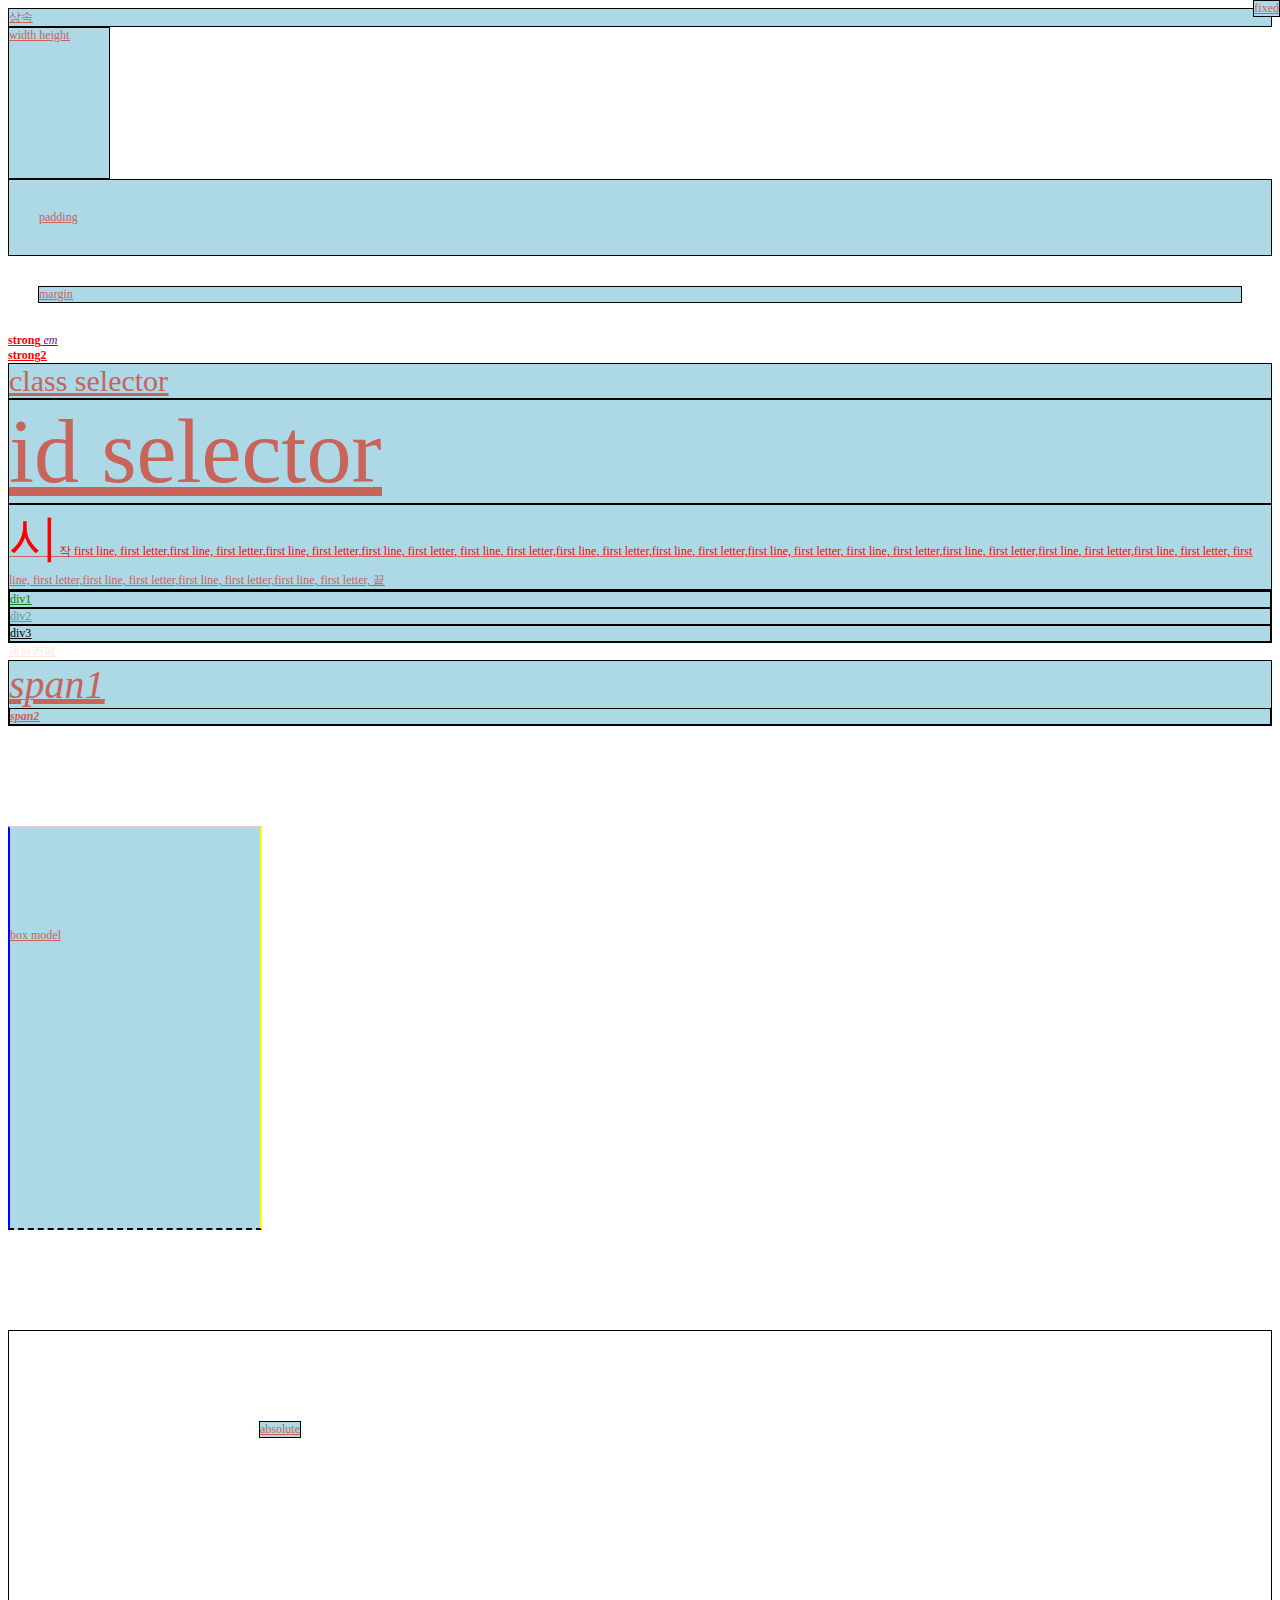
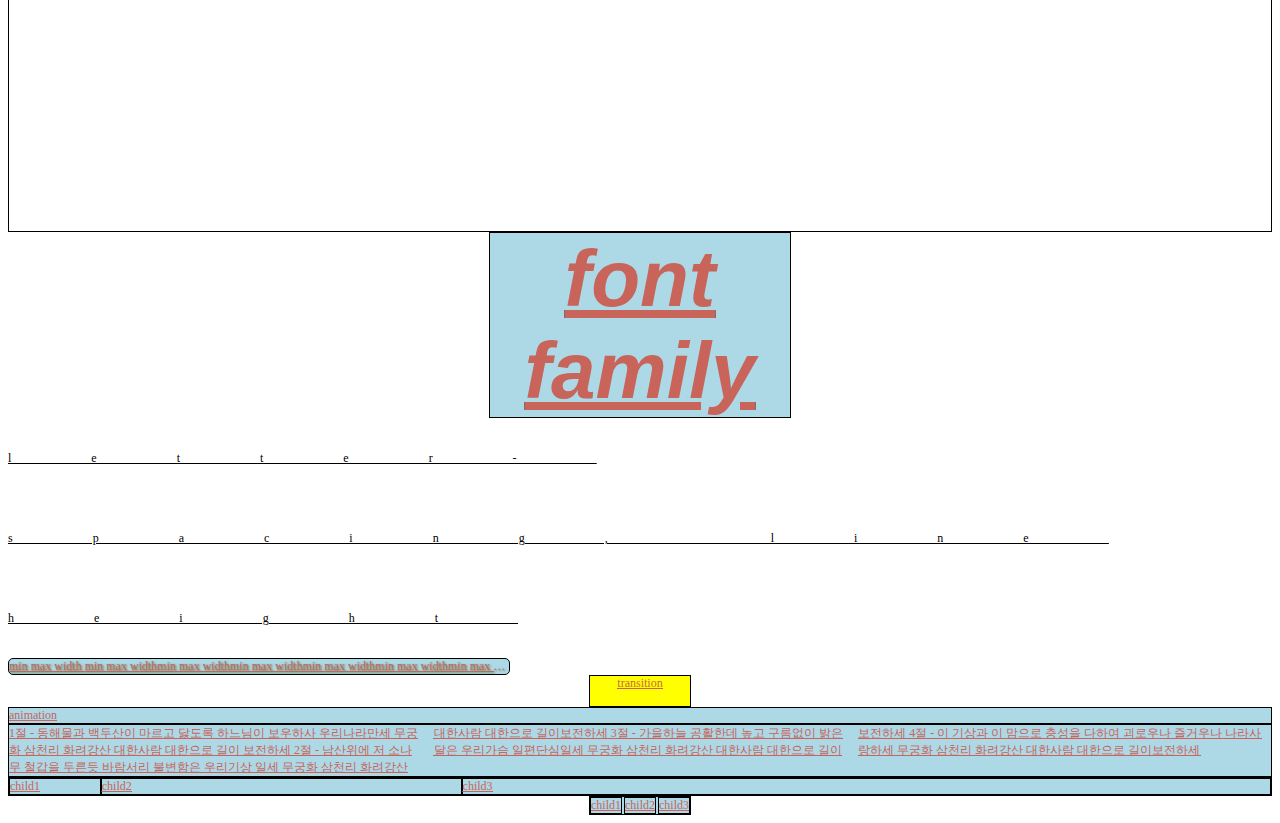
<file: css.html>
<!DOCTYPE html> <!--문서유형-->
<html>
<head>
    <title>css</title>
    <meta charset="utf-8" />
    <style>
        body{ color:darkcyan; }
        div{ color :darkblue;
             color:#d86c32;
             color: rgb(100%,50%,0%);
             color:rgb(200,100,90);
    


        }
        /* css 주석 */
    </style>
    <!--html 주석-->
</head>
<body>
    <div id="d1">상속</div>
    <style>
        div
        {
            background-color:lightblue;
            border: solid 1px black;
        }
        #d2{
            width: 100px;
            height: 150px;
        }
    </style>
    <div id="d2">width height</div>

    <style>
        #d3{
            padding: 30px;
        }
    </style>
    <div id="d3">padding</div>
    <style>
        #d4{
            margin:30px;
        }
    </style>
    <div id="d4">margin </div>
    <style>
        *{
            text-decoration: underline;
        }
        strong{ color: red;}
        em{color: purple;}
    </style>
    <strong>strong</strong>
    <em>em</em>
    <br />
    <strong>strong2</strong>
    <style>
        .c1{font-size: 30px;}
        #i1{font-size: 90px;}
    </style>
    <div class="c1">class selector</div>
    <div id="i1">id selector</div>
    <style>
        #d5::first-line{
            color:red;
        }
        #d5::first-letter{
            font-size: 50px;
        }
        #d5::before{content: "시작";}
        #d5::after{content:"끝";}
   </style>
    <div id="d5">
        first line, first letter,first line, first letter,first line, first letter,first line, first letter,
        first line, first letter,first line, first letter,first line, first letter,first line, first letter,
        first line, first letter,first line, first letter,first line, first letter,first line, first letter,
        first line, first letter,first line, first letter,first line, first letter,first line, first letter,
    </div>
        <style>
        #d6 div:first-child{
            color:green;
        }
        #d6 div:nth-child(2){
            color:cadetblue;
        }
        #d6 div:last-child{
            color:black;
        }
    </style>
    <div id="d6">
            <div>div1</div>
            <div>div2</div>
            <div>div3</div>
    </div>

    <style>
            /* :link :visited :hover :active :focus */
            a:link{ /*링크가있다면*/
            color:antiquewhite;
            }
            a:visited{/*방문한 적이 있다면*/
            color:red;
            }
            a:active{ /*마우스로 누르면*/
            color:yellow;
            }
            a:hover{ /*마우스를 올리면*/
            color:blueviolet;
            font-weight:bold;
            }
            a:focus{ /*포커스 되면*/
            color:pink;
            }
    </style>
    <a href="https://cafe.naver.com/kwdmd">계원카페</a>

    <style>
        #d7>span{ /*자식요소 선택자*/
            font-size:40px
        }
        #d7 span{/*하위요소 선택자*/
            font-style:italic;
        }
        #d7>div>span{
            font-weight:bold;
        }
    </style>
    <div id="d7">
        <span>span1</span>
        <div>
            <span>span2</span>
        </div>
    </div>

    <style>
        body{font-size: 12px;}
        div{ font-size: 12px;}
        span{font-size: 12px;}
        body,div,span{ font-size: 12px;}
    </style>

    <style>
        #d8{
            width:200px;
            height: 200px;
            border: solid 2px red;
            border-left: solid 2px blue;
            border-right: solid 2px yellow;
            border-top: dotted 2px pink;
            border-bottom: dashed 2px black;

            margin: 50px;    
            margin: 50px 100px; /*상하 좌우*/
            margin: 0px 50px 100px 150px; /*상 우 좌 하 위에서부터 시계방향 */ 
            margin-left: 0px;
            margin-top: 100px;

            padding: 50px;    
            padding: 50px 100px; /*상하 좌우*/
            padding: 0px 50px 100px 150px; /*상 우 좌 하 위에서부터 시계방향 */ /*패딩과 마진은 사용법 동일*/ 
            padding-left: 0px;
            padding-top: 100px; 

        }
    </style>
    <div id="d8">box model</div>
    
    <style>
        #d9{
            position: absolute; /*절대적인*/
            left: 250px;
            top: 90px;
        }
        #d10{
            position: relative; /*관계형*/
            /*realtive인 부모는, absolute 자식의 기준이 된다.*/ 
            height: 500px;
            background-color: white;
        }
       
    </style>
    <div id="d10"> 
    <div id="d9">absolute</div>
    </div>

   
    
<style>
    #d11{
        position: fixed; /* 고정된 */
        top:0px;
        right:0px;
    }
</style>
<div id="d11">fixed</div>

<style>
    #d12{
        font-family:Impact, Haettenschweiler, 'Arial Narrow Bold', sans-serif;
        font-size: 80px;
        font-weight: bold;
        font-style: italic;
        text-align: center;
        margin: 0px auto;
        width: 300px;

    }
</style>
<div id="d12">font family</div>

<style>
    #d13{
        letter-spacing: 80px;
        line-height: 80px;
        background-color: white;
        color: black;
        border: white;
    }
</style>
<div id="d13">letter-spacing, line height</div>


<style>
    #d14{
        white-space: pre;
        font-size: 80px;
        text-decoration: none;
    }
</style>



<style>
    #d15{
        min-width: 500px;
        border-radius: 5px;
        text-shadow: 1px 1px 2px darkolivegreen;
        /*가로이동, 세로이동, 번짐, 색상*/
        white-space: nowrap;
        overflow: hidden;
        text-overflow: ellipsis;
        width: 100px;

    }
</style>

<div id="d15">min max width
    min max widthmin max widthmin max widthmin max widthmin max widthmin max widthmin max widthmin max widthmin max width
    min max widthmin max widthminmin max widthmin max widthmin max widthmin max widthmin max widthmin max widthmin max widthmin max width
    min max widthmin max widthmin max widthmin max width max widthmin max widthmin max widthmin max widthmin max widthmin max widthmin max width
</div>

<style>
    #d16{
        background-color:yellow;
        text-align: center;
        height: 30px;
        margin: 0px auto;
        width: 100px;
        transition: background-color 2s,
        height 2s;
        

    }
    #d16:hover{
        background-color: blue;
        height: 60px;
    }
</style>

<div id="d16" >transition</div>

<style>
    @keyframes animation17{
        from{background-color: white;}
        to{background-color: violet;}
    }
    #d17{
        animation-name:animation17;
        animation-duration: 10s;
    }
</style>
<div id="d17">animation</div>

<style>
    .col1{
        columns: 100px 3; /*첫번째 최소값 두번째 최대값*/
    }
</style>
<div class="col1">
    1절 - 동해물과 백두산이 마르고 닳도록
    하느님이 보우하사 우리나라만세
    무궁화 삼천리 화려강산 대한사람 대한으로 길이 보전하세
    
    2절 - 남산위에 저 소나무 철갑을 두른듯
    바람서리 불변함은 우리기상 일세
    무궁화 삼천리 화려강산 대한사람 대한으로 길이보전하세
    
    3절 - 가을하늘 공활한데 높고 구름없이 
    밝은달은 우리가슴 일편단심일세
    무궁화 삼천리 화려강산 대한사람 대한으로 길이보전하세
    
    4절 - 이 기상과 이 맘으로 충성을 다하여
    괴로우나 즐거우나 나라사랑하세
    무궁화 삼천리 화려강산 대한사람 대한으로 길이보전하세
    </div>

    <style>
    #d18{
            display: flex; /*표시방식 유연하게*/    
        }
    #d18 div:nth-child(1){flex:1;}
    #d18 div:nth-child(2){flex:4;}
    #d18 div:nth-child(3){flex:9;}
    </style>

    <div id="d18">
        <div>child1</div>
        <div>child2</div>
        <div>child3</div>
    </div>

    <style>
        #d19{
            display:flex;
            justify-content: space-between;
            margin: 0px auto;
            width: 100px;
        }
    </style>
    <div id="d19">
        <div>child1</div>
        <div>child2</div>
        <div>child3</div>
    </div>
</body>
</html>
</file>
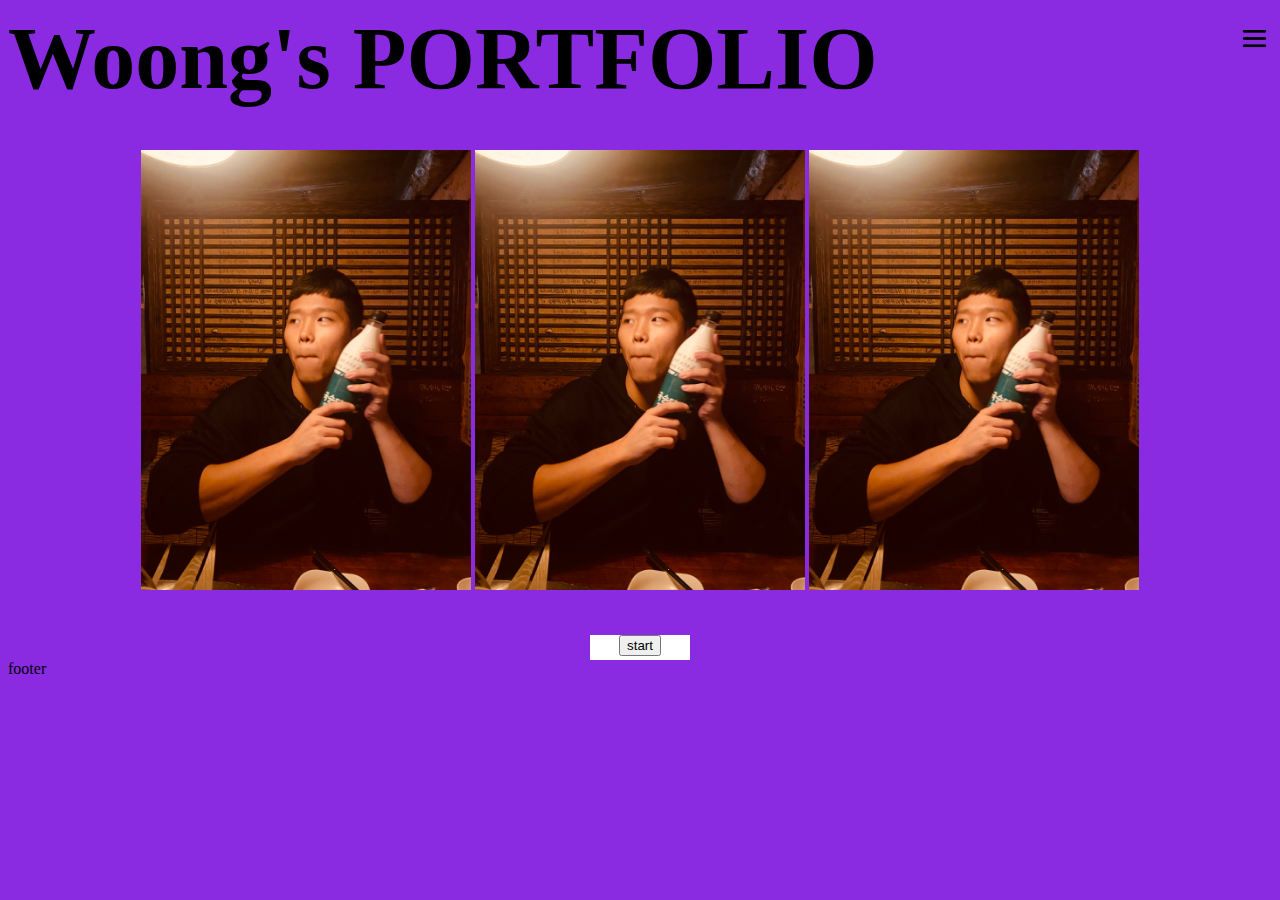
<file: last.html>
<!DOCTYPE html>
<html>
    <head>
        <title>포트폴리오</title>
     
        <meta charset="UTF-8">
       <style>
        header ul{
            list-style: none;
            display: flex;
            margin: 13px ;
           
        }
        header li{
            padding: 0px 10px;
            border-right: solid 1px gray;
            
        }
        header li:last-child{
            border:none;
        }
        header{
            display: flex;
            justify-content:space-between;
        }
        header h1{
            margin: 0px;
        }
        header>div>img{
            margin: 13px 0px;
        }
           h1{
                text-align: center;
                margin-top: 250px;
                margin-bottom: 0px;
                font-size: 88px;
            }
        body {
            background-color: blueviolet; /* 원하는 배경 색상을 여기에 설정합니다 */
            /* 추가적인 스타일을 여기에 추가할 수 있습니다 */
        }
        @keyframes animation17{
        from{background-color: white;}
        to{background-color: blueviolet;}
    }
    body{
        animation-name:animation17;
        animation-duration: 5s;
    }
    </style>
     <meta charset="UTF-8">
     <meta name="viewport" content="width=device-width, initial-scale=1.0">
     <title>이미지 3분할 예제</title>
     <style>
        
        .image-container{
            justify-content: center;
            text-align: center;
        }
        section{margin: 41px;}
        
    </style>
        
    </head>
    <body>
        <header>
            <h1>Woong's PORTFOLIO</h1>
            <ul>
            
            </ul>
            <div><img width="35px" height="auto" src="image/메뉴.png" /></div>
        </header>

        <div id="wrap">
        <div id="content">
        <section>
        <div class="image-container">
            <img width="330px"  src="image/이재웅 배경.jpg" >
            <img width="330px"  src="image/이재웅 배경.jpg" >
            <img width="330px"  src="image/이재웅 배경.jpg" >
        </div>
        </section>

        <style>
            #d1{
                text-align: center;
                margin: 0px auto;
                width: 100px;
                height: 25px;
             background: white;
             transition-timing-function: ease-out;
             -webkit-transition: width 1s; /* For Safari 3.1 to 6.0 */
            transition: width 1s;
            
             }
  
         #d1:hover {
            width: 150px;
             }

        </style>
        <div id="d1">
            <input onclick="alert('next');window.open('file:///C:/Users/user/Desktop/Web2023.gunug_class/Lee99yeah.github.io/sub.html', '_self');" type="button" value="start" />
        </div>
    </div>
    <footer>footer</footer>
        
        
    </body>
</html>
</file>
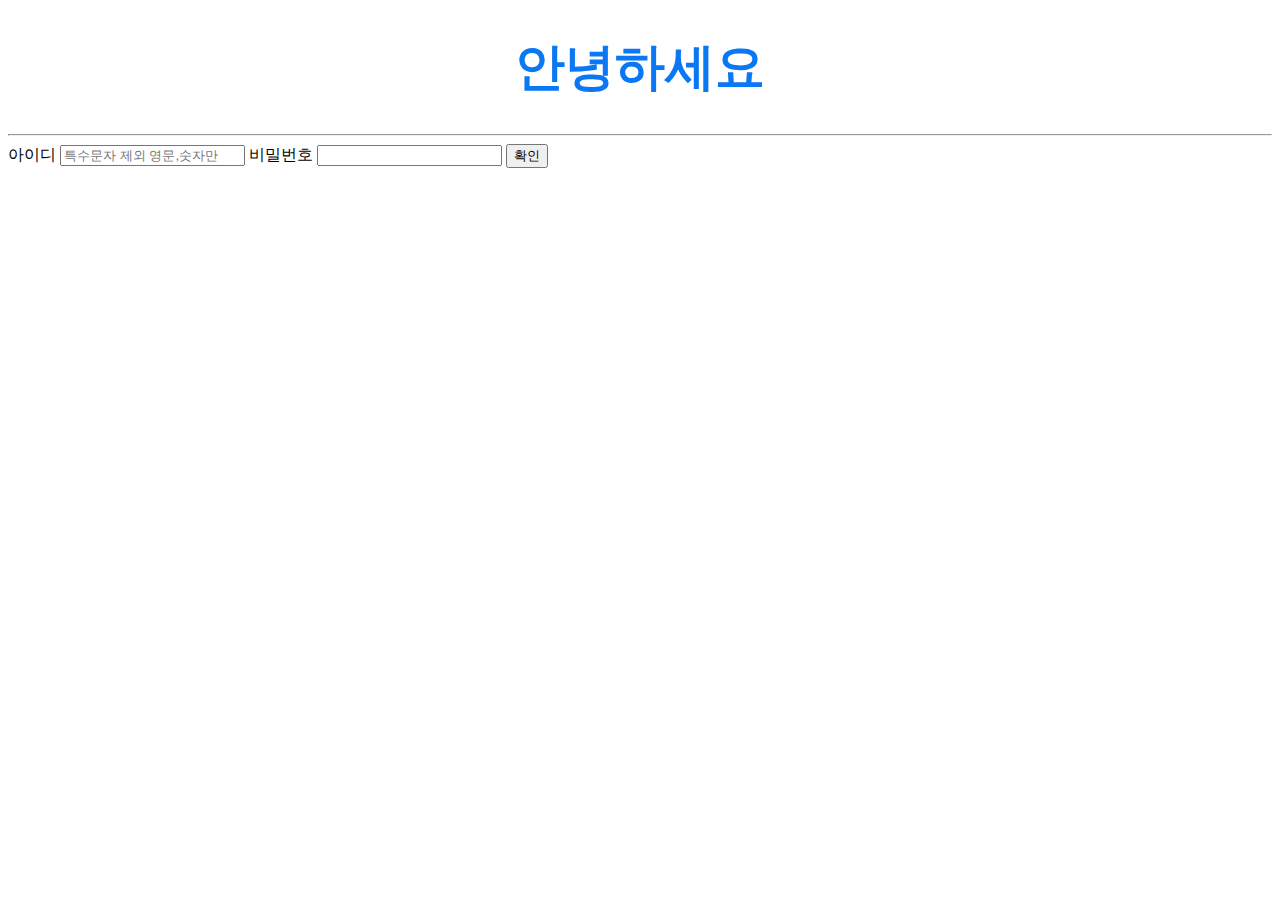
<file: main.html>
<!DOCTYPE html><!--문서유형-->
<html>
    <head>
        <title>회원이십니까?</title>
        <script>
        function 이동() 
        {
            // 원하는 사이트의 URL을 여기에 넣으세요
            var 이동할URL = "sub.html";
            window.location.href = 이동할URL;
        }
        </script>
        <style>
        h1{
            font-size: 50px;
            color: rgb(10, 119, 243);
            text-align: center;
        }
        </style>
    </head>
    <body>
    <h1>안녕하세요  </h1>   
    <hr />
    <form>
        <label for="name_1">아이디</label>
        <input type="text" placeholder="특수문자 제외 영문,숫자만" />
        <label for="name_1">비밀번호</label> <input type="password" />
        <input onclick="alert('로그인 완료');window.open('file:///C:/Users/user/Desktop/Web2023.gunug_class/Lee99yeah.github.io/sub.html', '_self');" type="button" value="확인" />
    </form>
    </body>
</html>
</file>
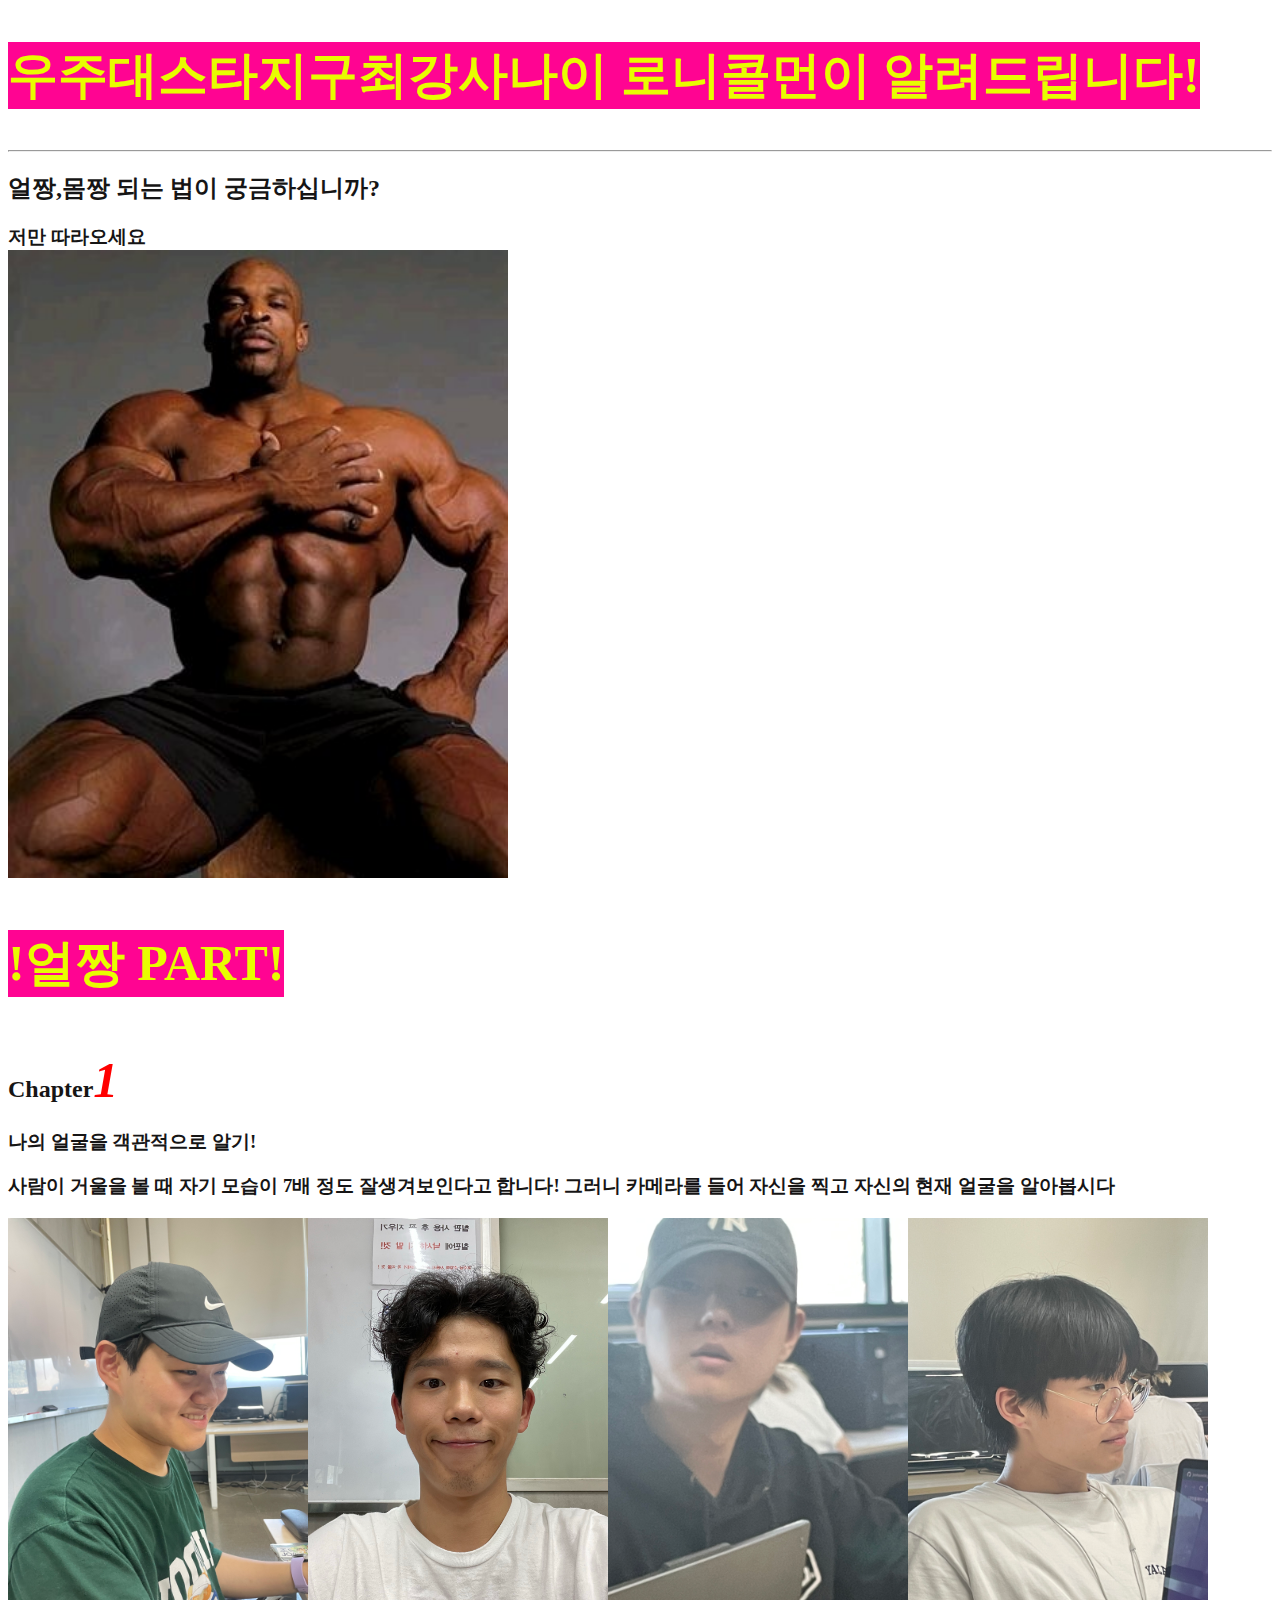
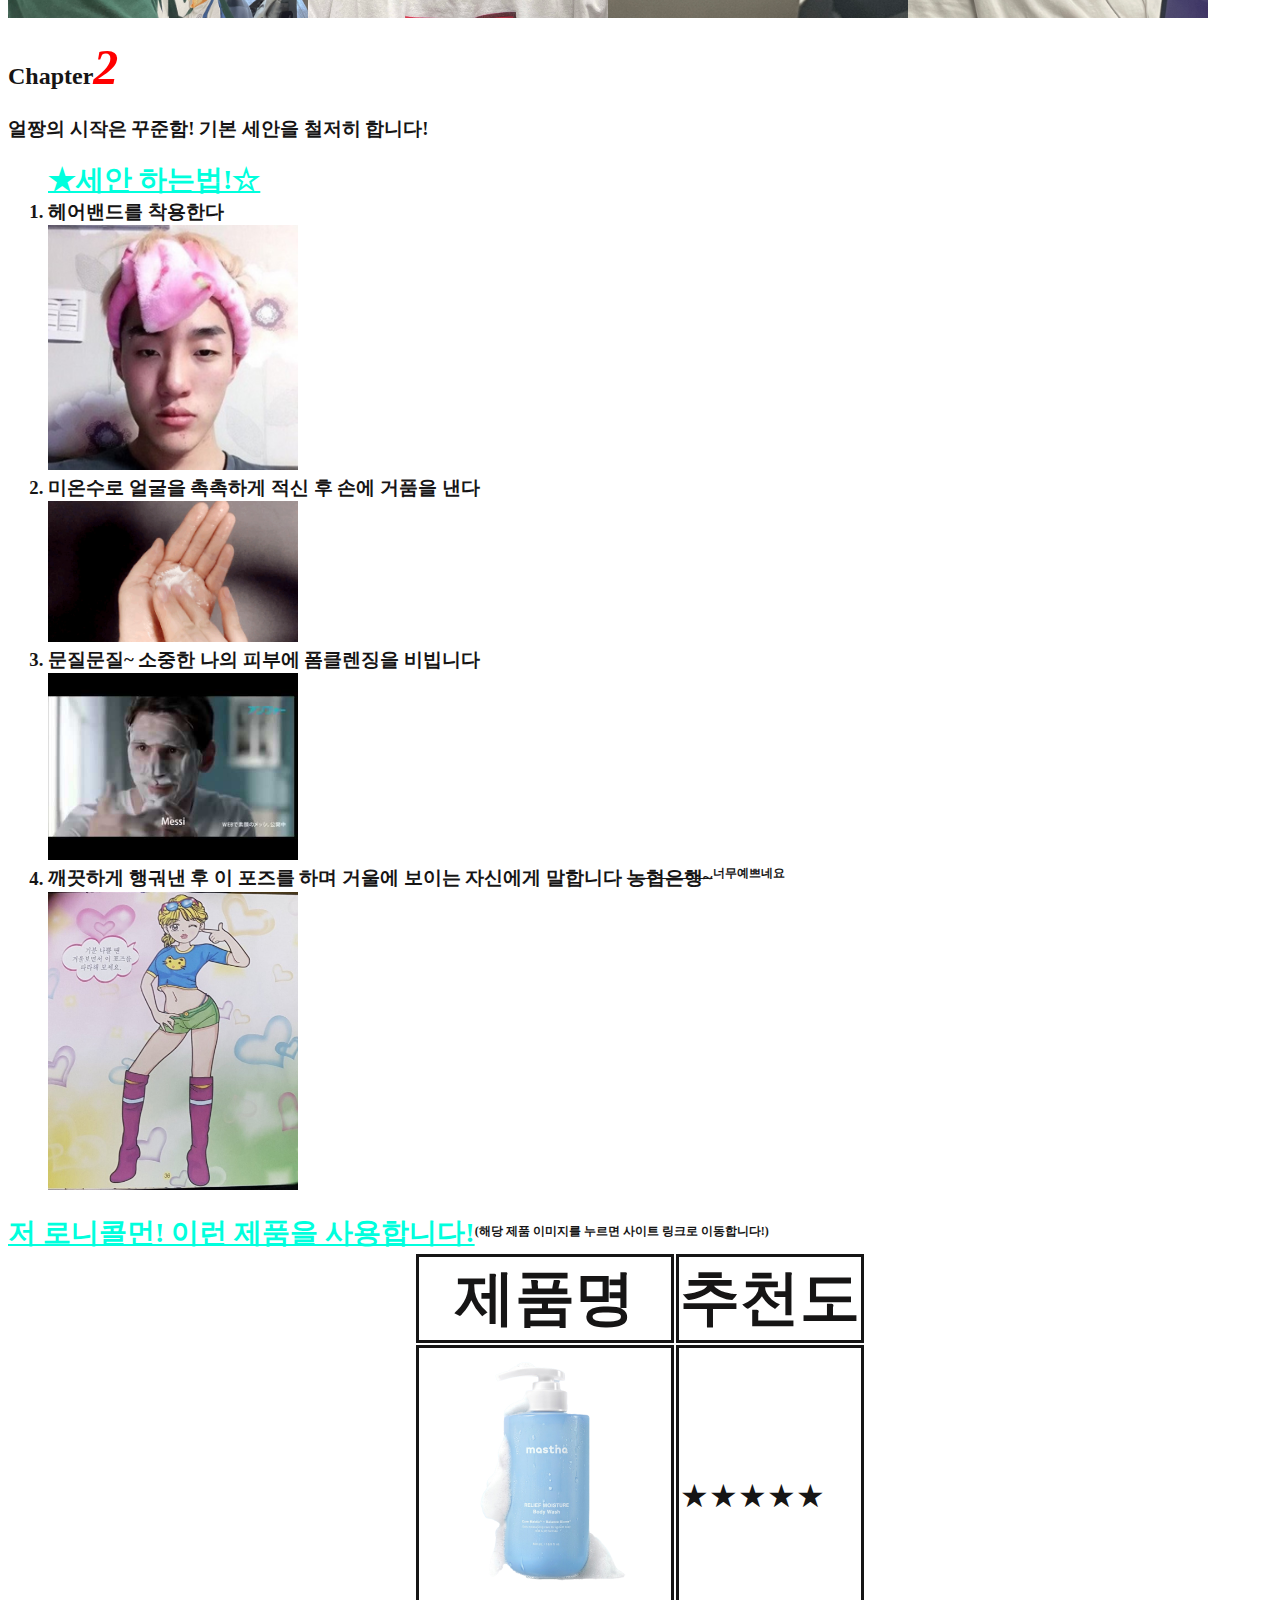
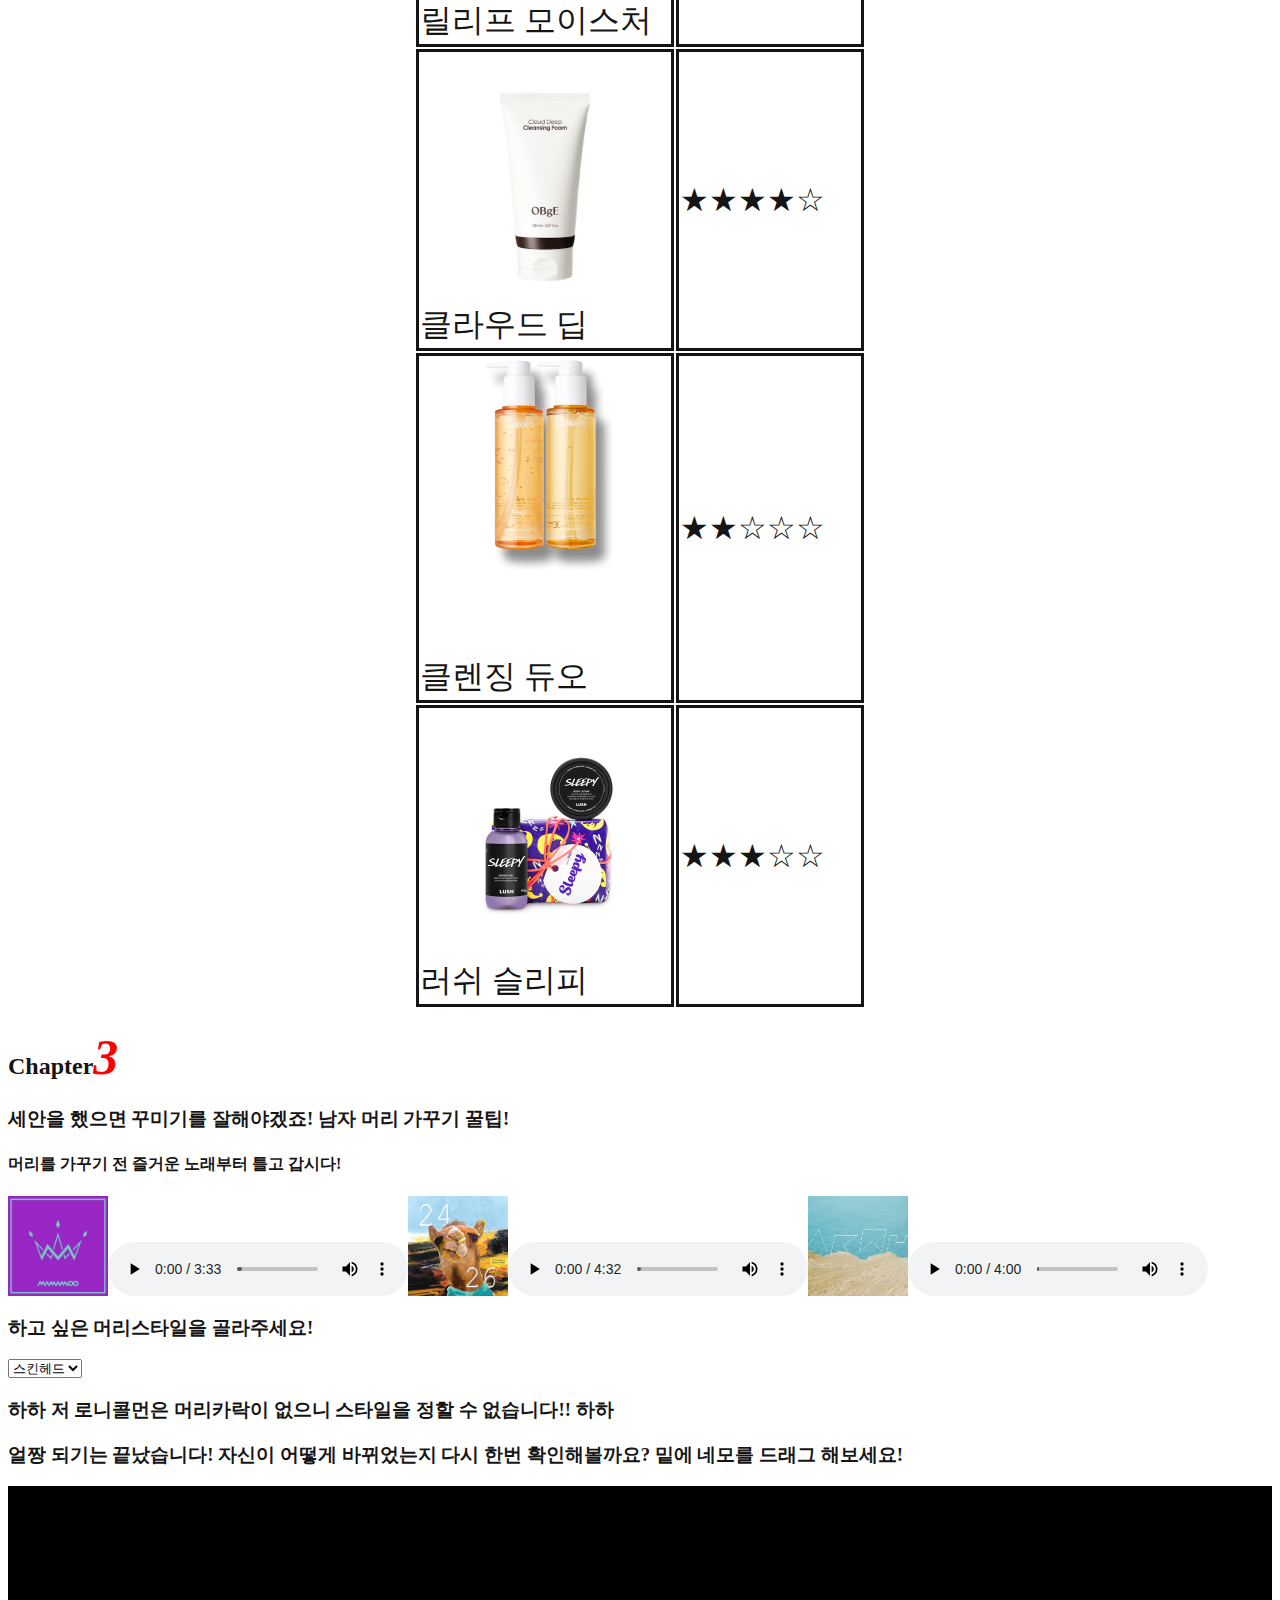
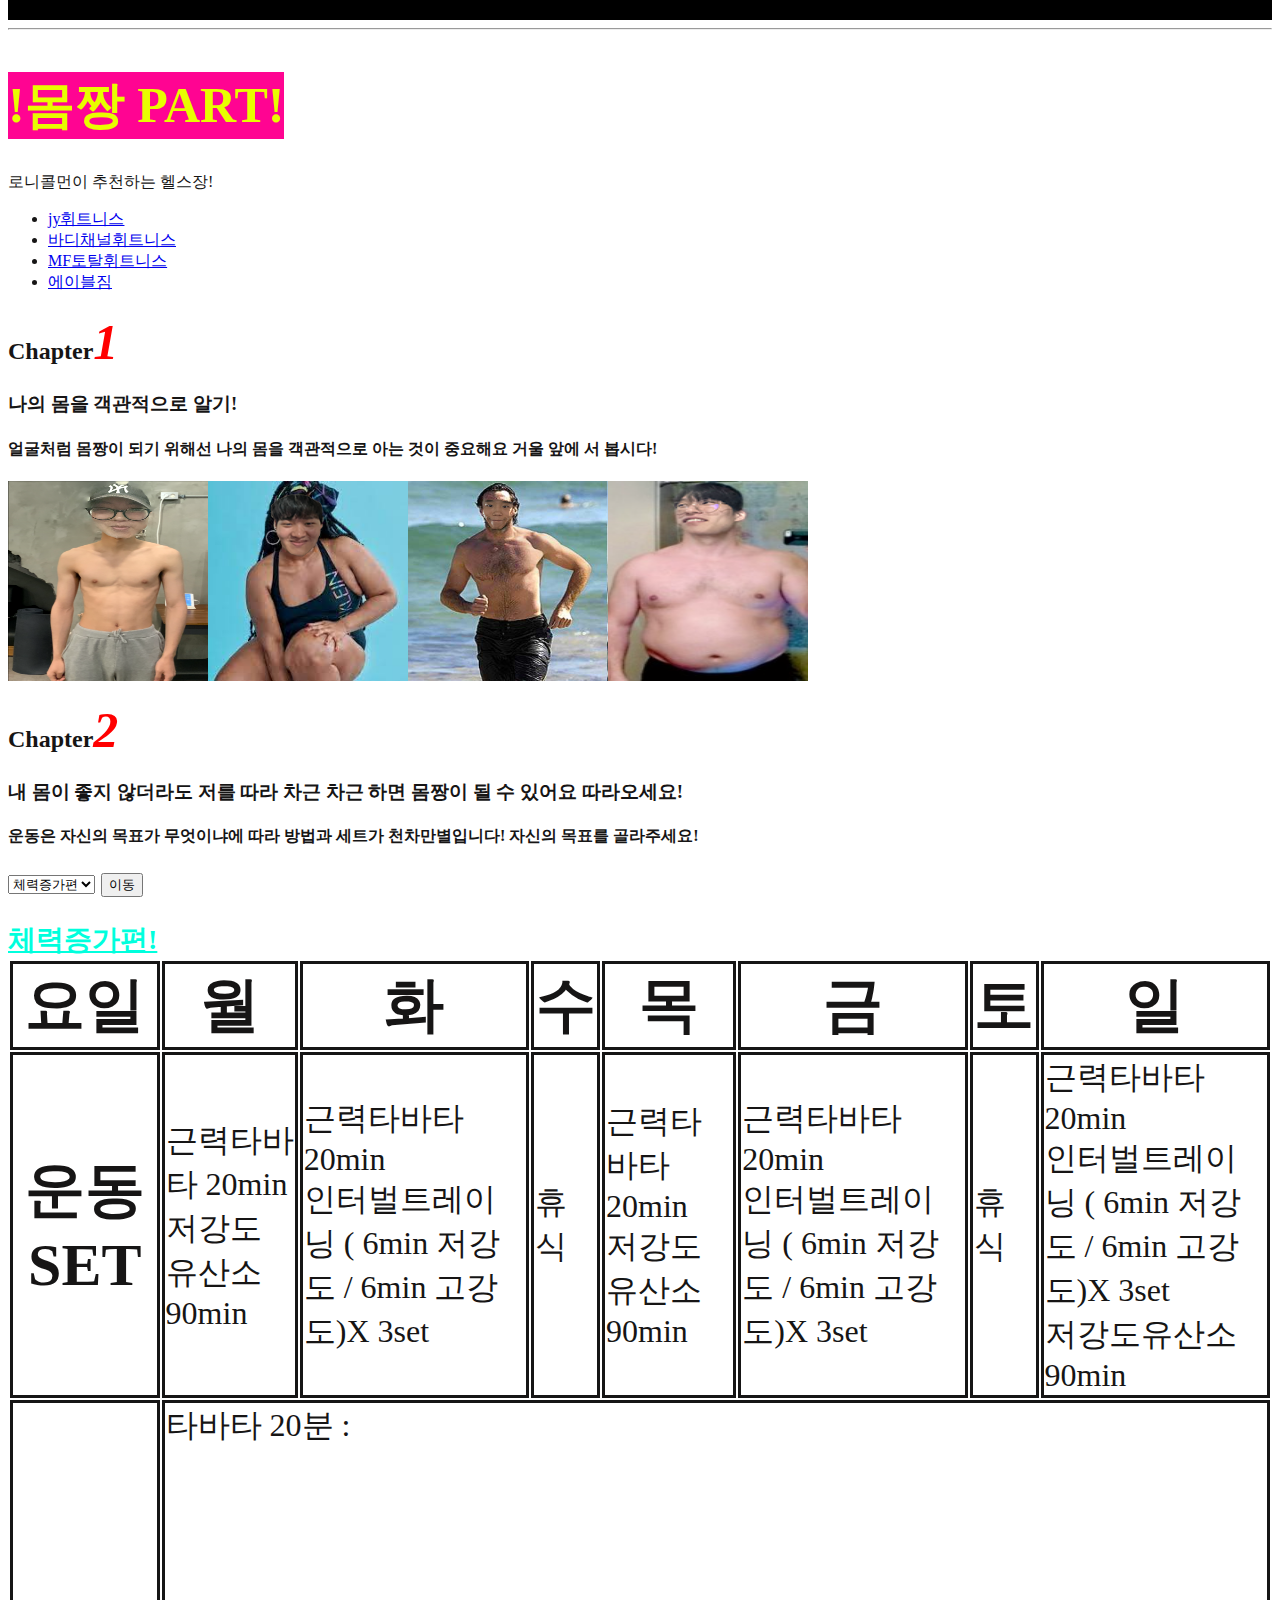
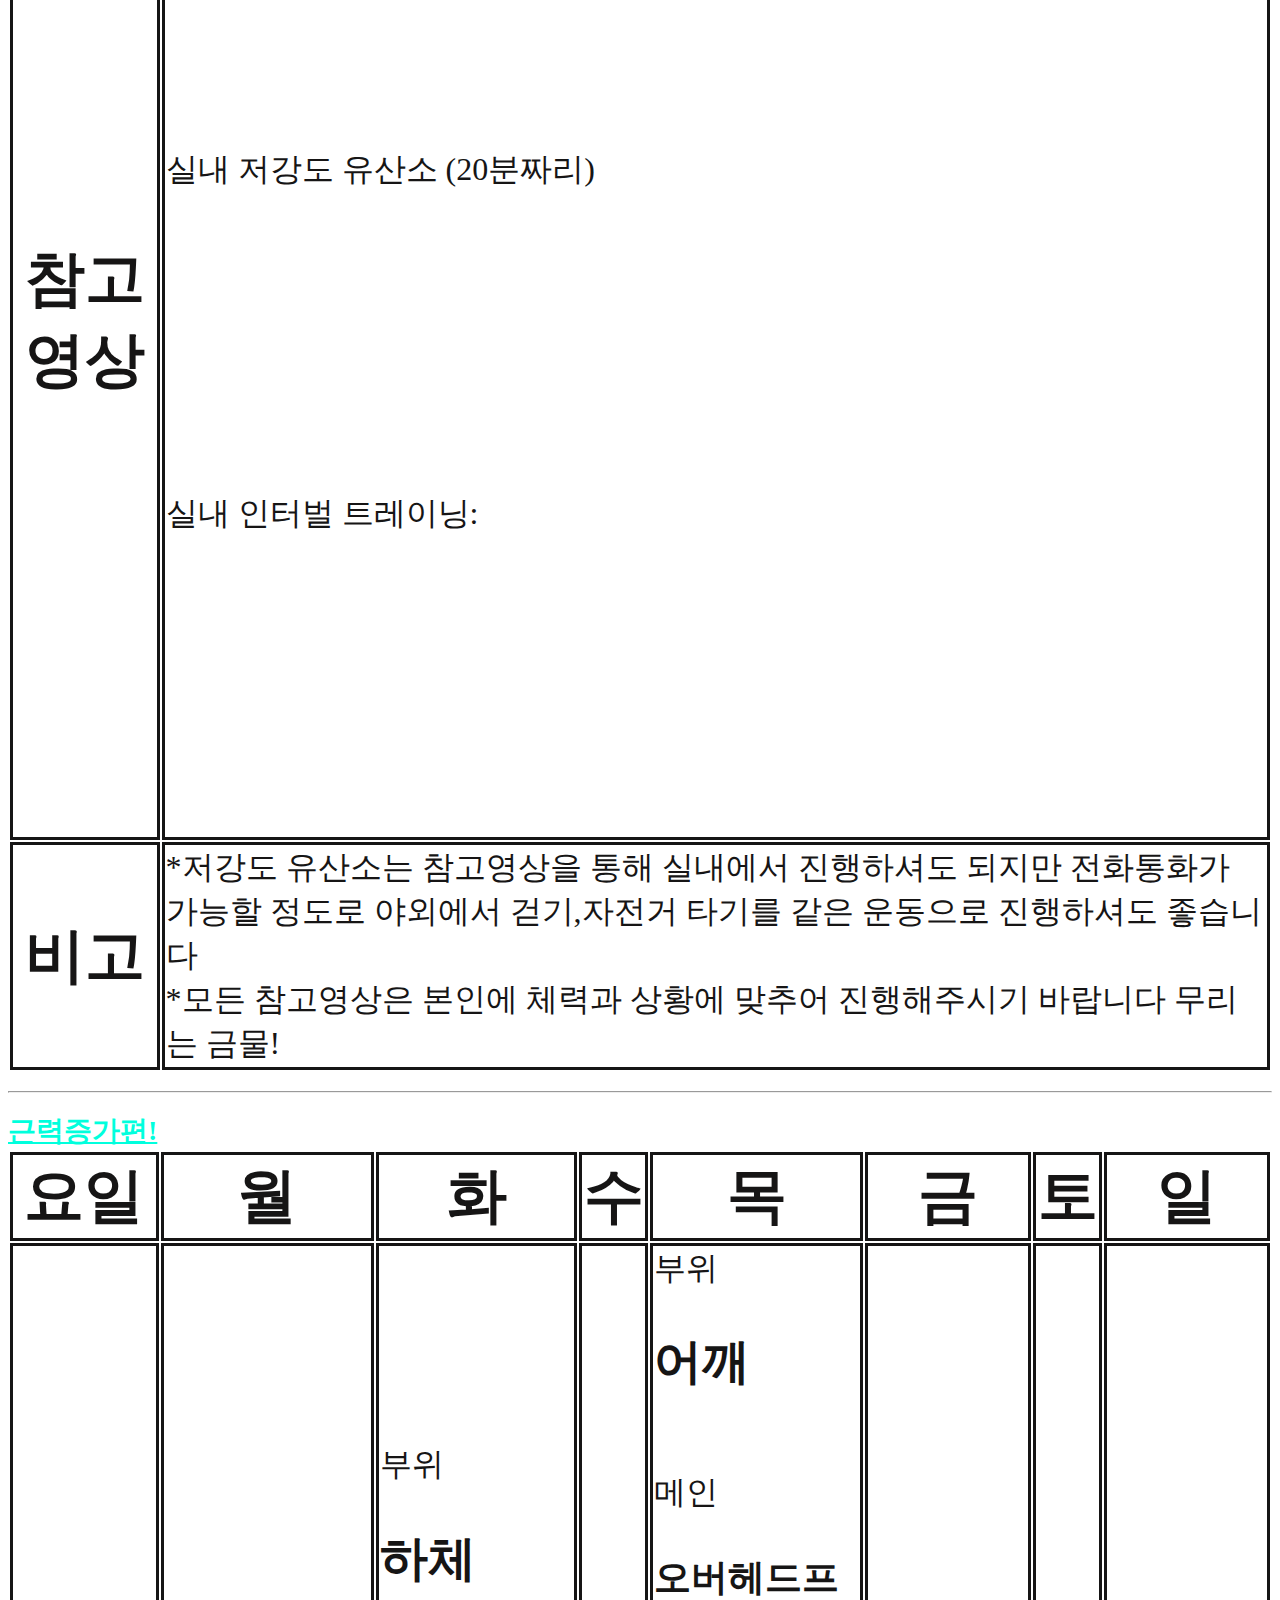
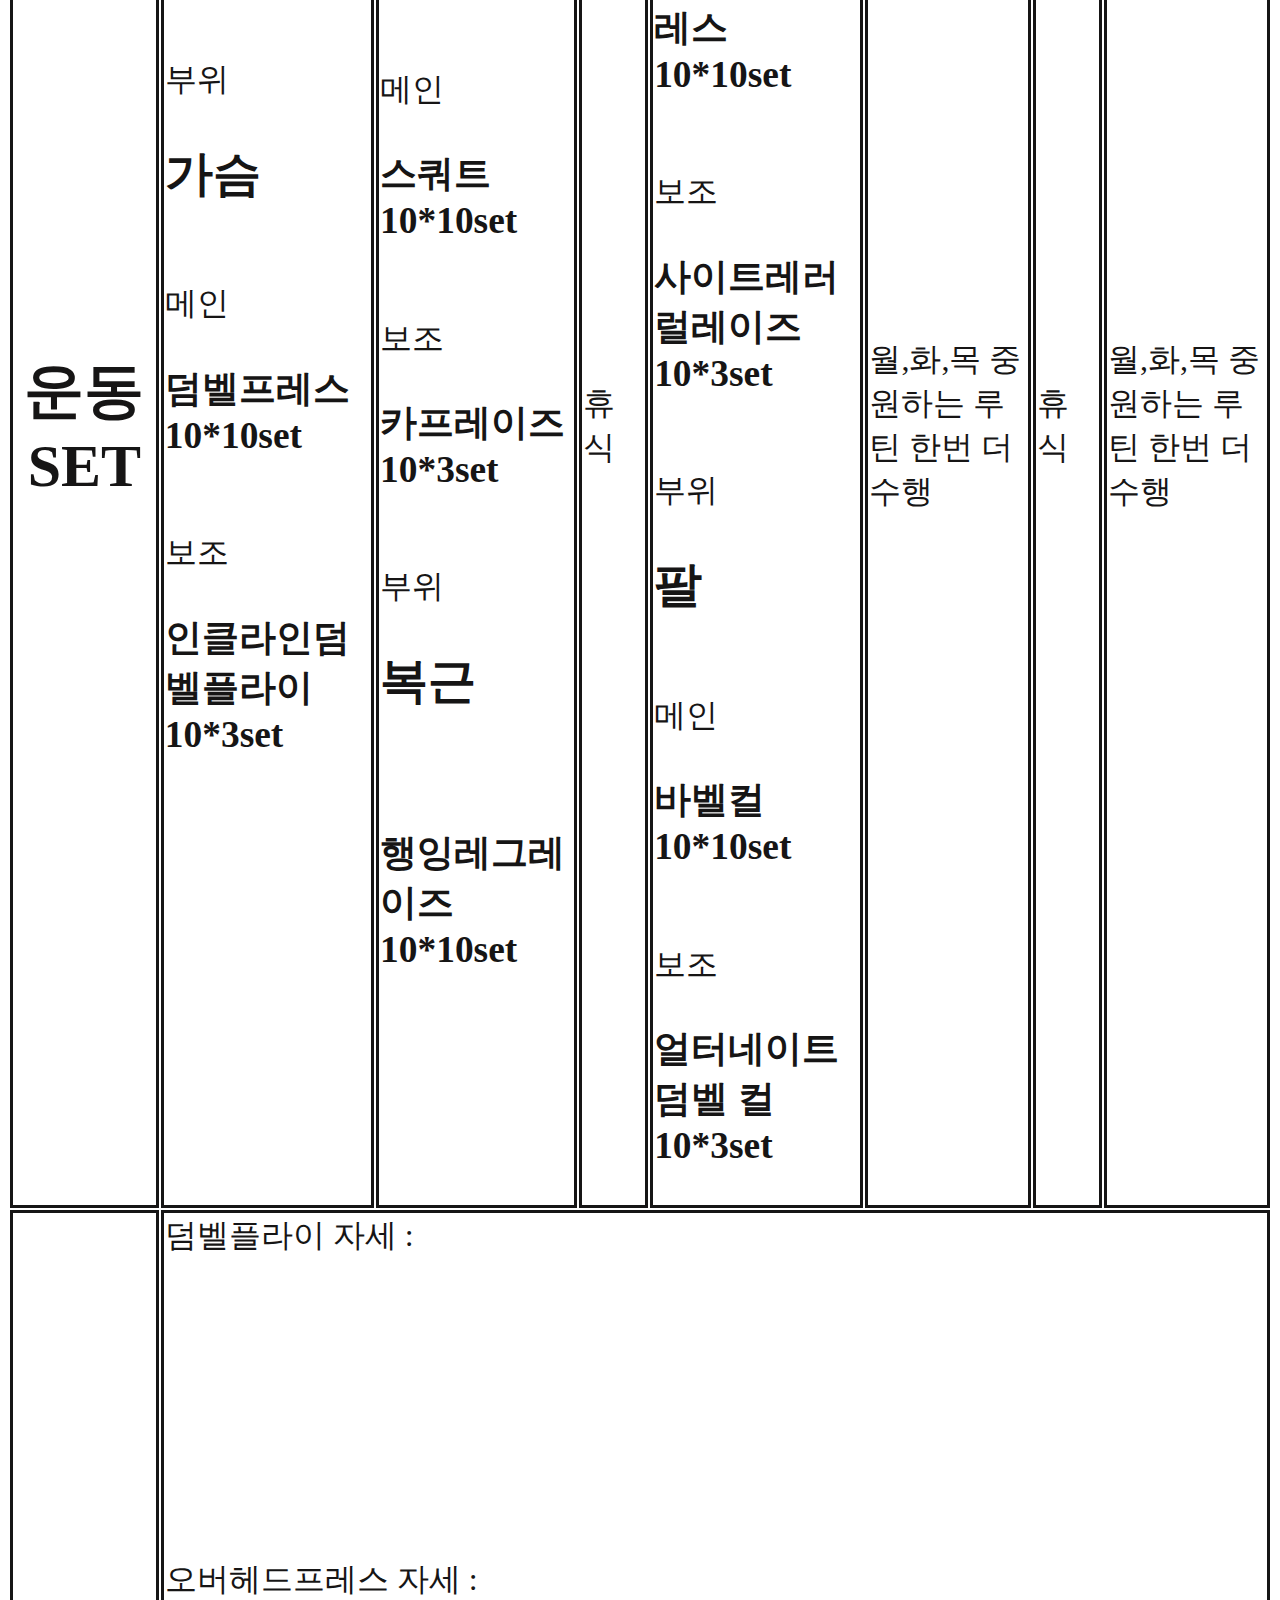
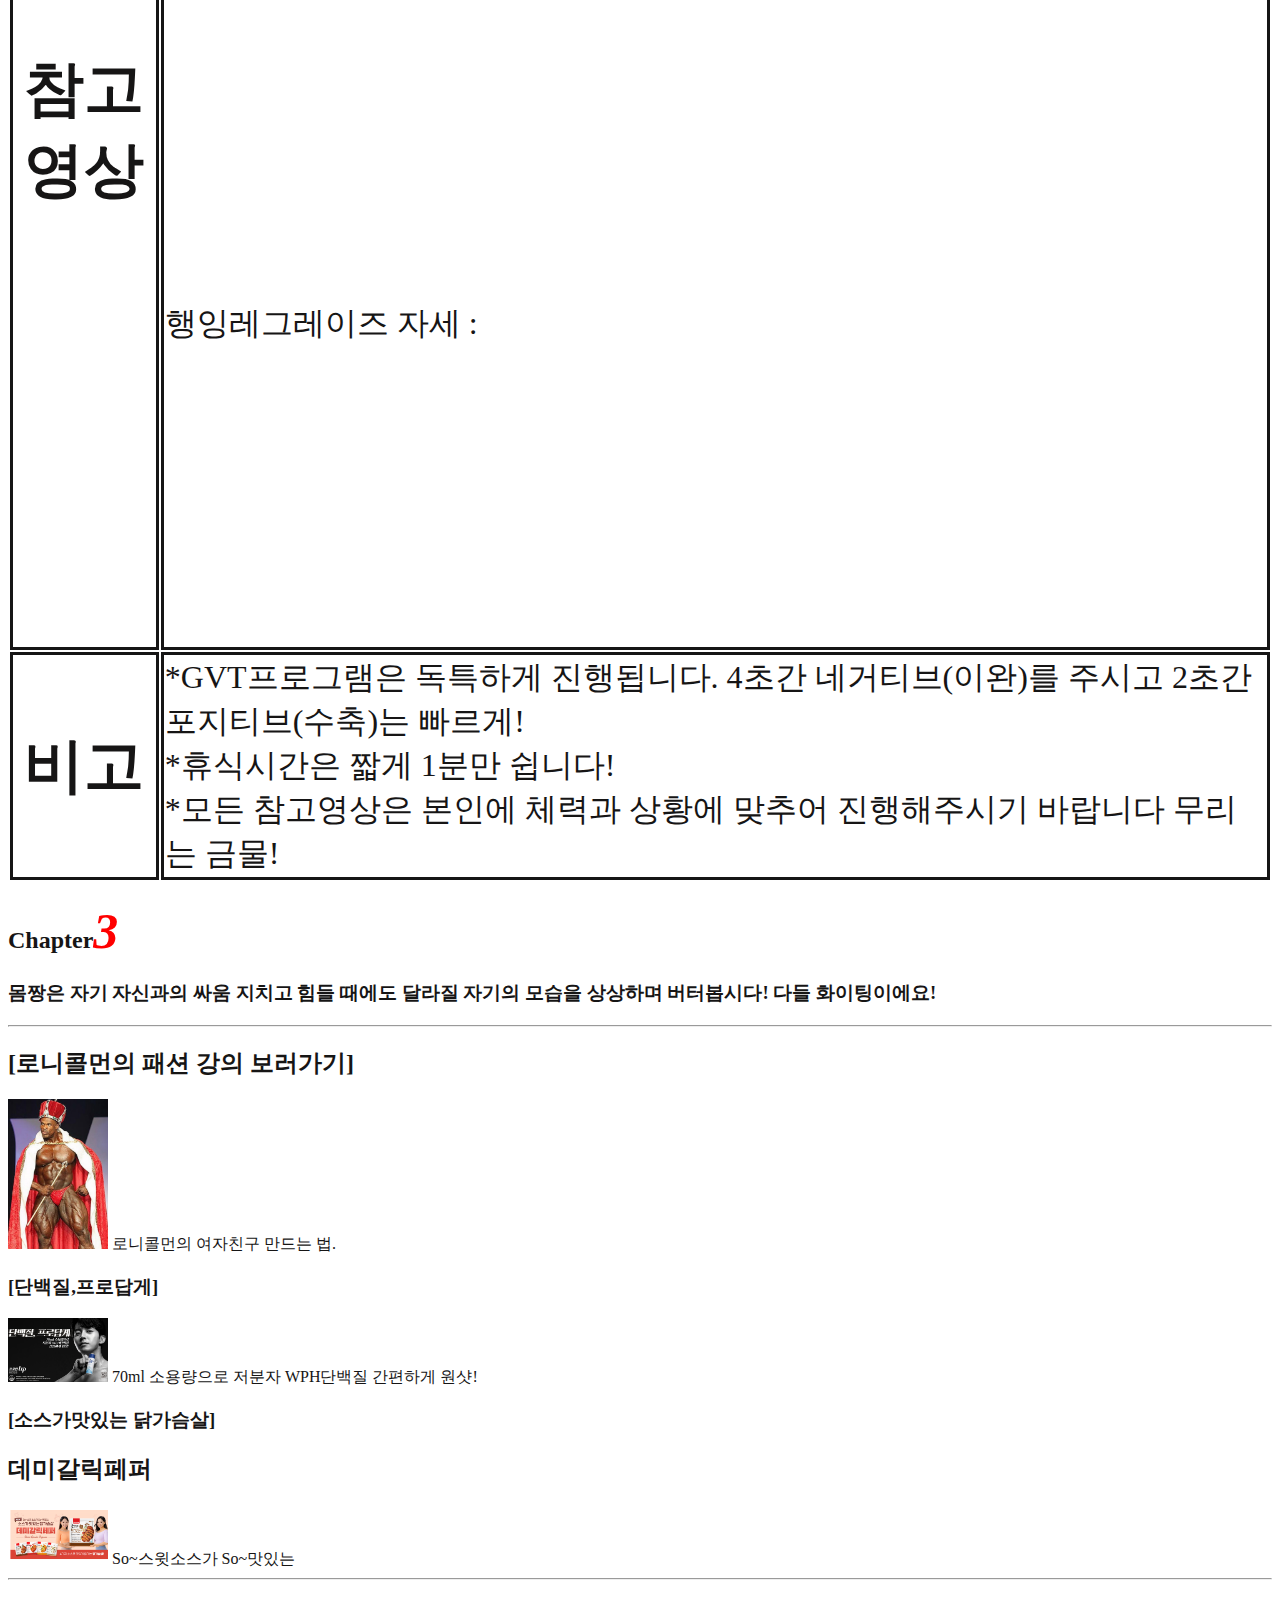
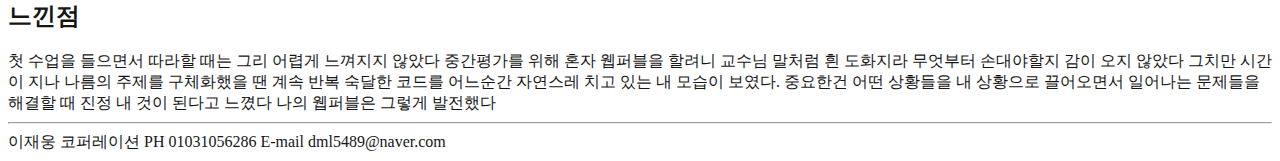
<file: sub.html>
<DCOTYPE html>
    <html>
        <head>
            <title>짱이 되거라</title>
            <meta charset="utf-8" />
            <meta property="og:url" content="https://lee99yeah.github.io/sub.html" />
            <meta property="og:title" content="얼짱 몸짱 되기" />
            <meta property="og:type" content="website" />
            <meta property="og:image" content="image/로니콜먼.jpg" />
            <meta property="og:description" content="" />
            <style>
                h1{
                    font-size: 50px;
                    color: rgb(232, 253, 0);
                    background-color: rgb(255, 4, 146);
                    display: inline-block;
                }
                em{
                    font-size: 50px;
                    color:  red;
                }
                sup{
                    font-size: 12px;
                }
                u{
                    font-size: 28px;
                    color: rgb(0, 255, 221);
                }
                table{
                    margin: 0px auto;
                   
                }
                th{
                    font-size: 60px;
                    border: solid;
                }
                tr{
                    font-size: 32px;
                    border: solid;
                }
                td{
                    border: solid;
                    font-size: 32px;
                }
                body {color: rgb(22, 21, 21);}
            </style>
        </head>
        <body>
            <header>
                <h1>우주대스타지구최강사나이 로니콜먼이 알려드립니다!</h1>
            </header>
    <hr />
    
                <h2>얼짱,몸짱 되는 법이 궁금하십니까?</h2>
                    <h3>저만 따라오세요<br /><img width="500px" height="auto" src="image/로니콜먼.jpg" /></h3>
            <h1>!얼짱 PART!
                <h2>
                    Chapter<em>1</em>
                    <h3>나의 얼굴을 객관적으로 알기!</h3>
                    <h3>
                        사람이 거울을 볼 때 자기 모습이 7배 정도 잘생겨보인다고 합니다! 그러니 카메라를 들어 자신을 찍고 자신의 현재 얼굴을 알아봅시다
                    </h3>
                    <h3>
                        <img width="300px" height="auto" src="image/KakaoTalk_20230922_162311319_02.jpg" /><img width="300px" height="auto" src="image/너.jpg" /><img width="300px" height="auto" src="image/KakaoTalk_20230922_162311319_01.jpg" /><img width="300px" height="auto" src="image/KakaoTalk_20230922_162311319.jpg" />
                    </h3>
                </h2>
            </h1>
            <h2> Chapter<em>2</em> </h2>
                <h3>얼짱의 시작은 꾸준함! 기본 세안을 철저히 합니다!
                    <ol><u>★세안 하는법!☆</u>
                        <li>헤어밴드를 착용한다<br /><img width="250px" height="auto" src="image/세안헤어밴드.jpg" /></li>
                        <li>미온수로 얼굴을 촉촉하게 적신 후 손에 거품을 낸다<br /><img width="250px" height="auto" src="image/세안.gif" /></li>
                        <li>문질문질~ 소중한 나의 피부에 폼클렌징을 비빕니다<br /><img width="250px" height="auto" src="image/메시.jpg" /></li>
                        <li>깨끗하게 행궈낸 후 이 포즈를 하며 거울에 보이는 자신에게 말합니다 <del>농협은행~</del><sup>너무예쁘네요</sup><br /><img width="250px" height="auto" src="image/기나포.jpeg" /></li>
                    </ol>
                </h3>
                <h3>
                    <table>
                        <u>저 로니콜먼! 이런 제품을 사용합니다!</u>
                        <sup>(해당 제품 이미지를 누르면 사이트 링크로 이동합니다!)</sup>
                        <tr> <!--table row 행 줄--> <!--table header 열 칸-->
                            <th>제품명</th>
                            <th>추천도</th>
                        </tr>
                        <tr>    
                            <td><a href="https://mastina.co.kr/product/detail.html?product_no=147&gclid=Cj0KCQjw1aOpBhCOARIsACXYv-f8uPIq1DM6Mq81iApIuU1bKGXfIxjQ1fdd_iWdNlYEe7FIGxO24roaApGqEALw_wcB" target="_blank"><img  width="250px" height="auto" src="image/용품1.png" /></a>
                                <br />릴리프 모이스처
                            </td>
                            <td>★★★★★</td>
                            
                        </tr>
                        <tr>
                            <td>
                                <a href="https://www.coupang.com/vp/products/6936436297?itemId=16805018187&vendorItemId=83985426955&src=1042503&spec=70304777&addtag=400&ctag=6936436297&lptag=I16805018187V83985426955A388318002&itime=20231013164548&pageType=PRODUCT&pageValue=6936436297&wPcid=16971831487494912251611&wRef=www.google.com&wTime=20231013164548&redirect=landing&AdNodeId=388318002&gclid=&mcid=6c84c710137342fa83b90fd0b83bdc2c&campaignid=&adgroupid=&isAddedCart=" target="_blank"><img  width="250px" height="auto" src="image/용품2.png" /></a>
                                <br />클라우드 딥
                            </td>
                                <td>★★★★☆</td>
                        </tr>
                        <tr>
                            <td>
                            <a href="https://m.labopebeauty.com/product/%ED%81%B4%EB%A0%8C%EC%A7%95-%EB%93%80%EC%98%A4-%EC%84%B8%ED%8A%B8/55/?srsltid=AfmBOoomaLbSCSUup9uqdHyrDyty5433APaoAy0gZ4vxdXvK0n344QsBxuE" target="_blank"><img  width="250px" height="auto" src="image/용품3.png" /></a>
                            <br />클렌징 듀오
                            </td>
                            <td>★★☆☆☆</td>
                        </tr>
                        <tr>
                            <td>
                            <a href="https://www.coupang.com/vp/products/6852913678?itemId=16332955613&vendorItemId=83524907598&src=1042503&spec=70304777&addtag=400&ctag=6852913678&lptag=I16332955613V83524907598A352972692&itime=20231013172139&pageType=PRODUCT&pageValue=6852913678&wPcid=16971831487494912251611&wRef=www.google.com&wTime=20231013172139&redirect=landing&AdNodeId=352972692&gclid=Cj0KCQjw1aOpBhCOARIsACXYv-egF-LoI7phuscS4ajLYvFXe3vqw9yZU_0E-IultlurTSUYJFvh-mIaAsGpEALw_wcB&mcid=ba81410b9b9a40d9bbe2dee139b32c88&campaignid=20151070065&adgroupid=&isAddedCart=" target="_blank"><img  width="250px" height="auto" src="image/용품4.png" /></a>
                            <br />러쉬 슬리피
                        </td>
                            <td>★★★☆☆</td>
                        </tr>
                    </table>
                </h3>
    
            <h2>Chapter<em>3</em>
            <h3>세안을 했으면 꾸미기를 잘해야겠죠! 남자 머리 가꾸기 꿀팁!</h3>
            </h2>
            
            <form>   
                <h4>
                    머리를 가꾸기 전 즐거운 노래부터 틀고 갑시다!
                </h4>
                <table>
                    <tr> 
                        <img width="100px" height="100px" src="image/마마무.jpg" />
                        <audio controls>
                            <source src="mp3/MAMAMO-나로 말할 것 같으면 MP3 Audio_64kbps.mp3" type="audio/mpeg" />
                        </audio>
                    </tr>
                    <tr> 
                        <img width="100px" height="100px" src="image/빈지노.jpg" />
                        <audio controls>
                            <source src="mp3/빈지노-나이키슈즈.mp3" type="audio/mpeg" />
                        </audio>
                    </tr>
                    <tr> 
                        <img width="100px" height="100px" src="image/악뮤.jpg" />
                        <audio controls>
                            <source src="mp3/악동뮤지션-다이노소어.mp3" type="audio/mpeg" />
                        </audio>    
                    </tr>
                </table>   
            </form>
            
            <h3>
                하고 싶은 머리스타일을 골라주세요!
            </h3>
            <select><!--select box, combo box-->
                <option>스킨헤드</option>
                <option>대머리</option>
                <option>민머리</option> 
            </select>
    
            <h3>하하 저 로니콜먼은 머리카락이 없으니 스타일을 정할 수 없습니다!! 하하</h3>
            <h3>얼짱 되기는 끝났습니다! 자신이 어떻게 바뀌었는지 다시 한번 확인해볼까요? 밑에 네모를 드래그 해보세요!</h3>
    
            <style>
                h11{
                    font-size: 50px;
                    color: rgb(0, 0, 0);
                    background-color: rgb(0, 0, 0);
                    display: inline-block;
                    }
            </style>
            <h11>여러분 중요한 것은 어떻게 생겼느냐가 아니에요! 본인을 사랑하기만 하면 돼요!</h11>
    
     <hr />
    
            <h1>!몸짱 PART!</h1>
            <br />
            로니콜먼이 추천하는 헬스장!
            <nav><!--네비게이션, 페이지 이동 버튼 모음-->
                <ul>
                    <li><a href="https://jysports.co.kr/" target="_blank">jy휘트니스</a></li>
                    <li><a href="https://www.bodychannel.co.kr/" target="_blank">바디채널휘트니스</a></li>
                    <li><a href="https://mftotal.com/" target="_blank">MF토탈휘트니스</a></li>
                    <li><a href="http://www.ablegym.co.kr/" target="_blank">에이블짐</a></li>
                </ul>
            </nav>
                <h2>Chapter<em>1</em></h2>
                    <h3>나의 몸을 객관적으로 알기!</h3>
                    <h4>얼굴처럼 몸짱이 되기 위해선 나의 몸을 객관적으로 아는 것이 중요해요 거울 앞에 서 봅시다!</h4>
                    <h3>
                        <img width="200px" height="200" src="image/우성이 몸짱 전.png" /><img width="200px" height="200" src="image/재훈이 몸짱 전.png" /><img width="200px" height="200" src="image/재웅이 몸짱 전.png" /><img width="200px" height="200" src="image/시헌이 몸짱 전.png" />
                    </h3>
                <h2>Chapter<em>2</em></h2>
                <h3>내 몸이 좋지 않더라도 저를 따라 차근 차근 하면 몸짱이 될 수 있어요 따라오세요!</h3>
                <h4>운동은 자신의 목표가 무엇이냐에 따라 방법과 세트가 천차만별입니다! 자신의 목표를 골라주세요!</h4>
                <h2>
                    <form>
                        <select><!--select box, combo box-->
                            <option>체력증가편</option>
                            <option>근력증가</option> 
                        </select>
                        <input type="button" value="이동" />
    
                    </form>
                </h2>
                <h3>
                    <table>
                        <u>체력증가편!</u>
                            <tr> <!--table row 행 줄--> <!--table header 열 칸-->
                                <th>요일</th>
                                <th>월</th>
                                <th>화</th>
                                <th>수</th>
                                <th>목</th>
                                <th>금</th>
                                <th>토</th>
                                <th>일</th>
                            </tr>
                            <tr>
                                <th>운동SET</th>    
                                <td>
                                    근력타바타 20min <br />
                                    저강도 유산소 90min <br />
                                </td>
                                <td>
                                    근력타바타 20min<br />
                                    인터벌트레이닝 ( 6min 저강도 / 6min 고강도)X 3set
                                </td>
                                <td> 휴식</td>
                                <td>근력타바타 20min <br />
                                    저강도유산소 90min
                                </td>
                                <td>
                                    근력타바타 20min<br />
                                    인터벌트레이닝 ( 6min 저강도 / 6min 고강도)X 3set
                                </td>
                                <td> 휴식</td>
                                <td>
                                    근력타바타 20min<br />
                                    인터벌트레이닝 ( 6min 저강도 / 6min 고강도)X 3set<br />
                                    저강도유산소 90min
                                </td>
    
                            </tr>
                            <tr>
                                <th>참고영상</th>
                                <td scope="col" colspan="7">
                                    타바타 20분 : <br /> <iframe width="300" height="300" src="https://www.youtube.com/embed/PFK9eQqdmuU?si=5KQqh0TR_0WUN3xe" title="YouTube video player" frameborder="0" allow="accelerometer; autoplay; clipboard-write; encrypted-media; gyroscope; picture-in-picture; web-share" allowfullscreen></iframe> <br />
                                    실내 저강도 유산소 (20분짜리) <br /> <iframe width="300" height="300" src="https://www.youtube.com/embed/2incNOpRqQ0?si=u99QO13kk2j28WZk" title="YouTube video player" frameborder="0" allow="accelerometer; autoplay; clipboard-write; encrypted-media; gyroscope; picture-in-picture; web-share" allowfullscreen></iframe> <br />
                                    실내 인터벌 트레이닝: <br /> <iframe width="300" height="300" src="https://www.youtube.com/embed/G7s9GgvisqQ?si=OhyT7uQGjowYkgMW" title="YouTube video player" frameborder="0" allow="accelerometer; autoplay; clipboard-write; encrypted-media; gyroscope; picture-in-picture; web-share" allowfullscreen></iframe>
                                </td>
                            </tr>
                            <tr>
                                <th>비고</th>
                                <td scope="col" colspan="7">
                                *저강도 유산소는  참고영상을 통해 실내에서 진행하셔도 되지만 전화통화가 가능할 정도로 야외에서 걷기,자전거 타기를 같은 운동으로 진행하셔도 좋습니다 <br />
                                *모든 참고영상은 본인에 체력과 상황에 맞추어 진행해주시기 바랍니다 무리는 금물! 
                                </td>
                            </tr>
                    </table>
                </h3>
    <hr />
                    <h3>
                        <table>
                            <u>근력증가편!</u>
                                <tr> <!--table row 행 줄--> <!--table header 열 칸-->
                                    <th>요일</th>
                                    <th>월</th>
                                    <th>화</th>
                                    <th>수</th>
                                    <th>목</th>
                                    <th>금</th>
                                    <th>토</th>
                                    <th>일</th>
                                </tr>
                                <tr>
                                    <th>운동SET</th>    
                                    <td>
                                        부위<h2>가슴</h2> <br />
                                        메인<h3>덤벨프레스 10*10set</h3> <br />
                                        보조<h3>인클라인덤벨플라이10*3set</h3>
                                    </td>
                                    <td>
                                        부위<h2>하체</h2> <br />
                                        메인<h3>스쿼트10*10set</h3> <br />
                                        보조<h3>카프레이즈10*3set</h3><br />
                                        부위<h2>복근</h2> <br />
                                        <h3>행잉레그레이즈10*10set</h3>
                                    </td>
                                    <td> 휴식</td>
                                    <td>
                                        부위<h2>어깨</h2> <br />
                                        메인<h3>오버헤드프레스10*10set</h3> <br />
                                        보조<h3>사이트레러럴레이즈10*3set</h3><br />
                                        부위<h2>팔</h2> <br />
                                        메인<h3>바벨컬10*10set</h3> <br />
                                        보조<h3>얼터네이트 덤벨 컬10*3set</h3>
                                    </td>
                                    <td>
                                       월,화,목 중 원하는 루틴 한번 더 수행
                                    </td>
                                    <td> 휴식</td>
                                    <td>
                                        월,화,목 중 원하는 루틴 한번 더 수행
                                    </td>
    
                                </tr>
                                <tr>
                                    <th>참고영상</th>
                                    <td scope="col" colspan="7">
                                        덤벨플라이 자세 : <br /> <iframe width="300" height="300" src="https://www.youtube.com/embed/Rv2dr5vdtFY?si=DvEhluCJ4TnlRKzG" title="YouTube video player" frameborder="0" allow="accelerometer; autoplay; clipboard-write; encrypted-media; gyroscope; picture-in-picture; web-share" allowfullscreen></iframe> <br />
                                        오버헤드프레스 자세 : <br /> <iframe width="300" height="300" src="https://www.youtube.com/embed/PuHEJ7QM6Io?si=WXIp5d3pHvr59PtS" title="YouTube video player" frameborder="0" allow="accelerometer; autoplay; clipboard-write; encrypted-media; gyroscope; picture-in-picture; web-share" allowfullscreen></iframe> <br />
                                        행잉레그레이즈 자세 : <br /> <iframe width="300" height="300" src="https://www.youtube.com/embed/tNFciUXMy1s?si=TsL_-TgO0QBbvXrv" title="YouTube video player" frameborder="0" allow="accelerometer; autoplay; clipboard-write; encrypted-media; gyroscope; picture-in-picture; web-share" allowfullscreen></iframe>
                                    </td>
                                </tr>
                                <tr>
                                    <th>비고</th>
                                    <td scope="col" colspan="7">
                                    *GVT프로그램은 독특하게 진행됩니다. 4초간 네거티브(이완)를 주시고 2초간 포지티브(수축)는 빠르게!<br />
                                    *휴식시간은 짧게 1분만 쉽니다!<br />
                                    *모든 참고영상은 본인에 체력과 상황에 맞추어 진행해주시기 바랍니다 무리는 금물! 
                                    </td>
                                </tr>
                        </table>
                    </h3>
                <h2>Chapter<em>3</em></h2>
                <h3>몸짱은 자기 자신과의 싸움 지치고 힘들 때에도 달라질 자기의 모습을 상상하며 버터봅시다! 다들 화이팅이에요!</h3>
    
    <hr />
    
    
                <article><!--연관성이 다소 적은 내용의 모임-->
                    <h2>[로니콜먼의 패션 강의 보러가기]</h2>
                    <img width="100px" height="auto" src="image/로니콜먼 패션.jpg" />
                    로니콜먼의 여자친구 만드는 법.
                </article>
    
    
    
    
    
                <aside>
                    <h3>[단백질,프로답게]</h3>
                    <img width="100px" height="auto" src="image/단백질.jpg" />
                    70ml 소용량으로 저분자 WPH단백질 간편하게 원샷!
                    </aside>
                 <aside>
                        <h3>[소스가맛있는 닭가슴살]</h3>
                        <h2>데미갈릭페퍼</h2>
                        <img width="100px" height="auto" src="image/닭가슴살.png" />
                        So~스윗소스가 So~맛있는
                </aside>
    
    
    <hr />
    
    <h2>느낀점</h2>
    첫 수업을 들으면서 따라할 때는 그리 어렵게 느껴지지 않았다 중간평가를 위해 혼자 웹퍼블을 할려니 교수님 말처럼 흰 도화지라 무엇부터 손대야할지 감이 오지 않았다
    그치만 시간이 지나 나름의 주제를 구체화했을 땐 계속 반복 숙달한 코드를 어느순간 자연스레 치고 있는 내 모습이 보였다. 중요한건 어떤 상황들을 내 상황으로 끌어오면서 일어나는 문제들을 해결할 때 진정 내 것이 된다고 느꼈다 나의 웹퍼블은 그렇게 발전했다
    
    
    <hr />
    
    
    <footer>
        이재웅 코퍼레이션
        PH 01031056286
        E-mail dml5489@naver.com
    </footer>     
    
        </body>
    </html>
</file>
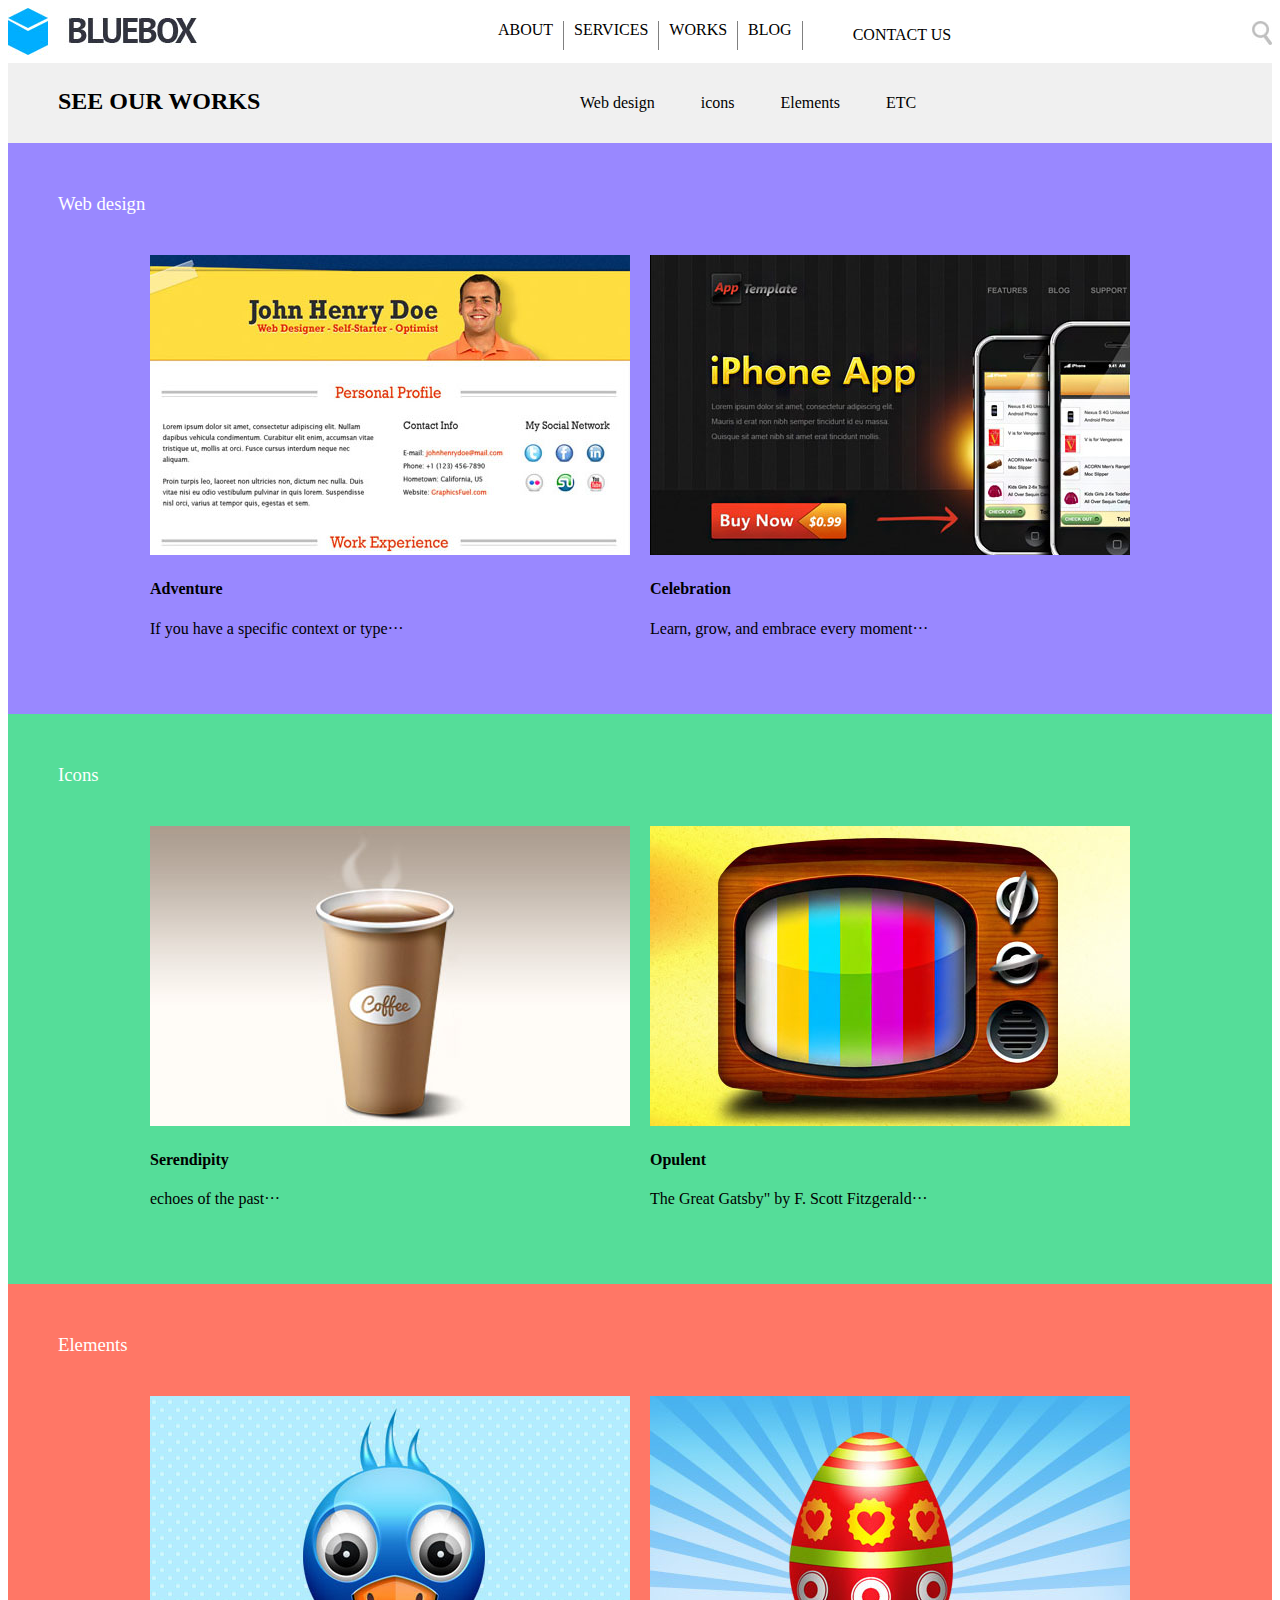
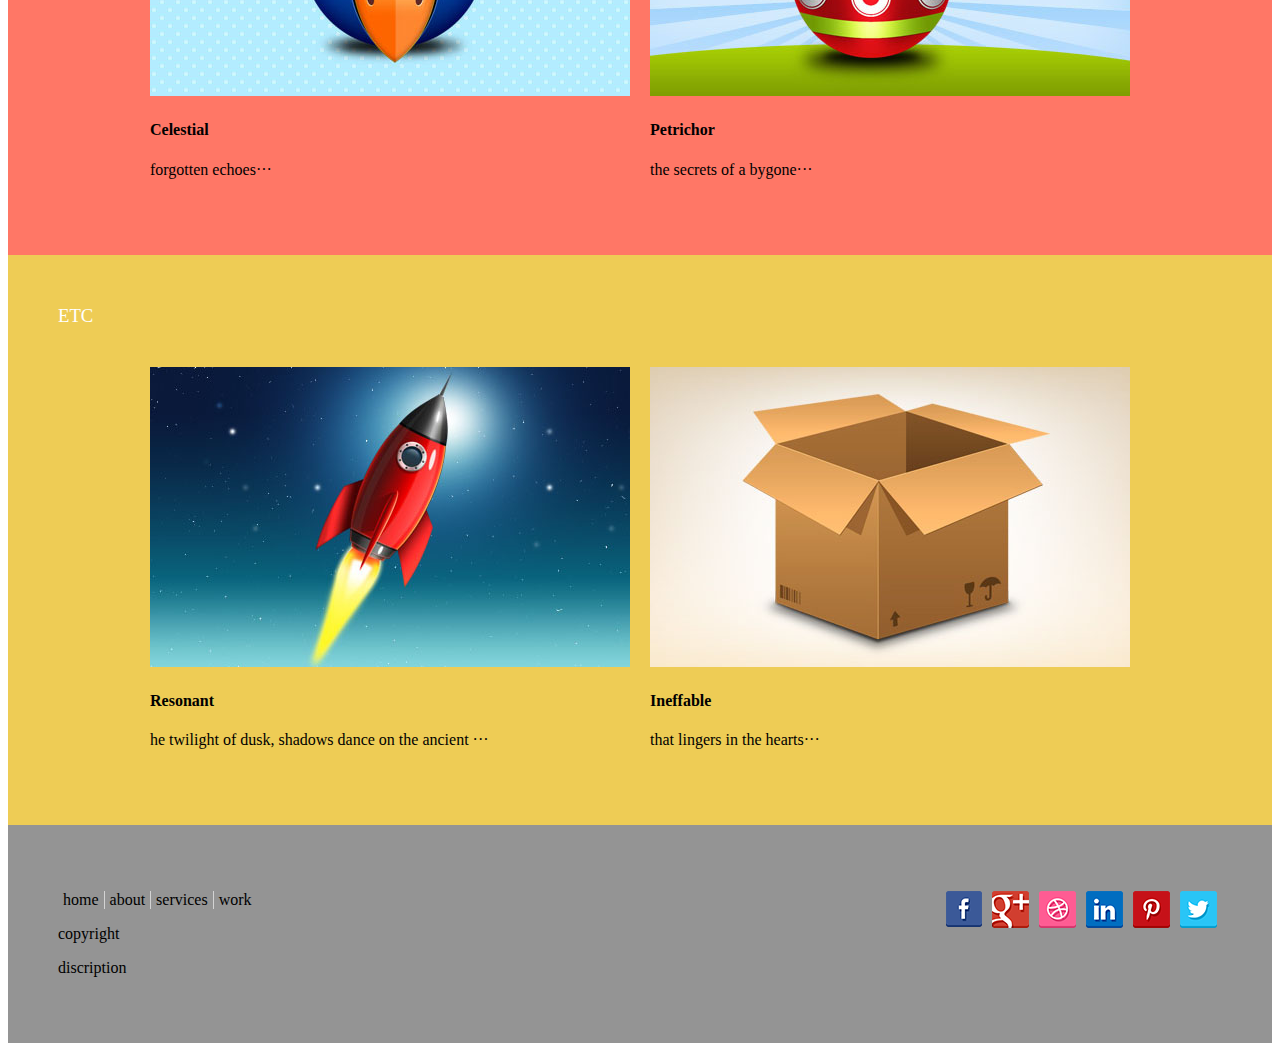
<file: layout1/layout1.html>
<!DOCTYPE html>
<html>
<head>
    <title>레이아웃</title>
    <meta charset="utf-8" />
    <style>
        #wrap ul{}
        header ul{}
        #wrap>header>ul{}
        #wrap{
            min-width: 1000px; /*최소넓이*/
            max-width: 1920px;
            margin: 0px auto;
        }
        header ul{
            list-style: none;
            display: flex;
            margin: 13px ;
           
        }
        header li{
            padding: 0px 10px;
            border-right: solid 1px gray;
            
        }
        header li:last-child{
            border:none;
            padding: 5px 50px;
        }
        header{
            display: flex;
            justify-content:space-between;
        }
        header h1{
            margin: 0px;
        }
        header>div>img{
            margin: 13px 0px;
        }
        nav ul{
            list-style: none;
            display: flex;
            margin: 13px ;
        }
        nav li{
            padding: 0px 10px;
            margin: 13px;
        }
        nav{
            display: flex;
            justify-content: space-between;
            background-color: rgb(240, 240, 240);
            padding: 5px 50px;
        }
        nav div{
            margin: 0px 13px;
        }
        #content>section:nth-child(1){background-color: #98f;}
        #content>section:nth-child(2){background-color:  #5d9;}
        #content>section:nth-child(3){background-color: #f76;}
        #content>section:nth-child(4){background-color: #ec5;}
        #content>section>div{
            display: flex;
            padding: 10px;
            justify-content: center;
        }
        #content>section>div>div{
            margin: 0px 10px;
          
        }
        #content dt{
            font-weight: bold;
        }
       #content dd{
        margin: 0px;
       }
       h3{
                margin: 0px;
                margin-bottom: 30px;
                color:white;
                font-weight: normal;
            }
            section{
                padding: 50px;
            }
            footer{
                display: flex;
                justify-content: space-between;
                background-color: #949494;
                padding: 50px;


            }
            footer ul{
                list-style: none;
                display: flex;
                padding: 0px;
            }
            footer li{
                padding: 0px 5px;
            }
            footer div:first-child li{
                border-right: solid 1px lightgray;
            }
            footer div:first-child li:last-child{
                border:none;
            }
            
    </style>
</head>
<body>
    <div id="wrap">
        <header>
                <h1><img src="logo.png" /></h1>
                <ul>
                    <li>ABOUT</li>
                    <li>SERVICES</li>
                    <li>WORKS</li>
                    <li>BLOG</li>
                    <li>CONTACT US</li>
                </ul>
                <div><img src="zoom.png" /></div>





        </header>
        <nav>
            <h2>SEE OUR WORKS</h2>
            <ul>
                <li>Web design</li>
                <li>icons</li>
                <li>Elements</li>
                <li>ETC</li>
            </ul>
            <div></div>
        </nav>
        <div id="content">
            <section>
            <h3>Web design</h3>
                <div>
                    <div>
                        <img src="img.png" />
                        <dl>
                            <dt><h4>Adventure</h4></dt>
                            <dd>If you have a specific context or type···</dd>
                        </dl>
                    </div>
                    <div>
                        <img src="img1.png" />
                        <dl>
                            <dt><h4>Celebration</h4></dt>
                            <dd>Learn, grow, and embrace every moment···</dd>
                        </dl>
                    </div>
                </div>
            </section>
            <section>
                <h3>Icons</h3>
                    <div>
                        <div>
                            <img src="img3.png" />
                            <dl>
                                <dt><h4>Serendipity</h4></dt>
                                <dd> echoes of the past···</dd>
                            </dl>
                        </div>
                        <div>
                            <img src="img4.png" />
                            <dl>
                                <dt><h4>Opulent</h4></dt>
                                <dd>The Great Gatsby" by F. Scott Fitzgerald···</dd>
                            </dl>
                        </div>
                    </div>
                </section>
                <section>
                    <h3>Elements</h3>
                        <div>
                            <div>
                                <img src="img5.png" />
                                <dl>
                                    <dt><h4>Celestial</h4></dt>
                                    <dd>forgotten echoes···</dd>
                                </dl>
                            </div>
                            <div>
                                <img src="img6.png" />
                                <dl>
                                    <dt><h4>Petrichor</h4></dt>
                                    <dd>the secrets of a bygone···</dd>
                                </dl>
                            </div>
                        </div>
                    </section>
                    <section>
                        <h3>ETC</h3>
                            <div>
                                <div>
                                    <img src="img7.png" />
                                    <dl>
                                        <dt><h4>Resonant</h4></dt>
                                        <dd>he twilight of dusk, shadows dance on the ancient ···</dd>
                                    </dl>
                                </div>
                                <div>
                                    <img src="img8.png" />
                                    <dl>
                                        <dt><h4>Ineffable</h4></dt>
                                        <dd>that lingers in the hearts···</dd>
                                    </dl>
                                </div>
                            </div>
                    </section>
        </div>
                        <footer>
                            <div>
                                <ul>
                                    <li>home</li>
                                    <li>about</li>
                                    <li>services</li>
                                    <li>work</li>
                                </ul>
                                <p>copyright</p>
                                <p>discription</p>
                            </div> 
                            <div>
                                <ul>
                                    <li><img src="facebook.png"/></li>
                                    <li><img src="google.png"/></li>
                                    <li><img src="chrome.png"/></li>
                                    <li><img src="insta.png"/></li>
                                    <li><img src="pinter.png"/></li>
                                    <li><img src="twi.png"/></li>
                                </ul>
                            </div>
                        </footer>
    </div>
</body>
</html>
</file>
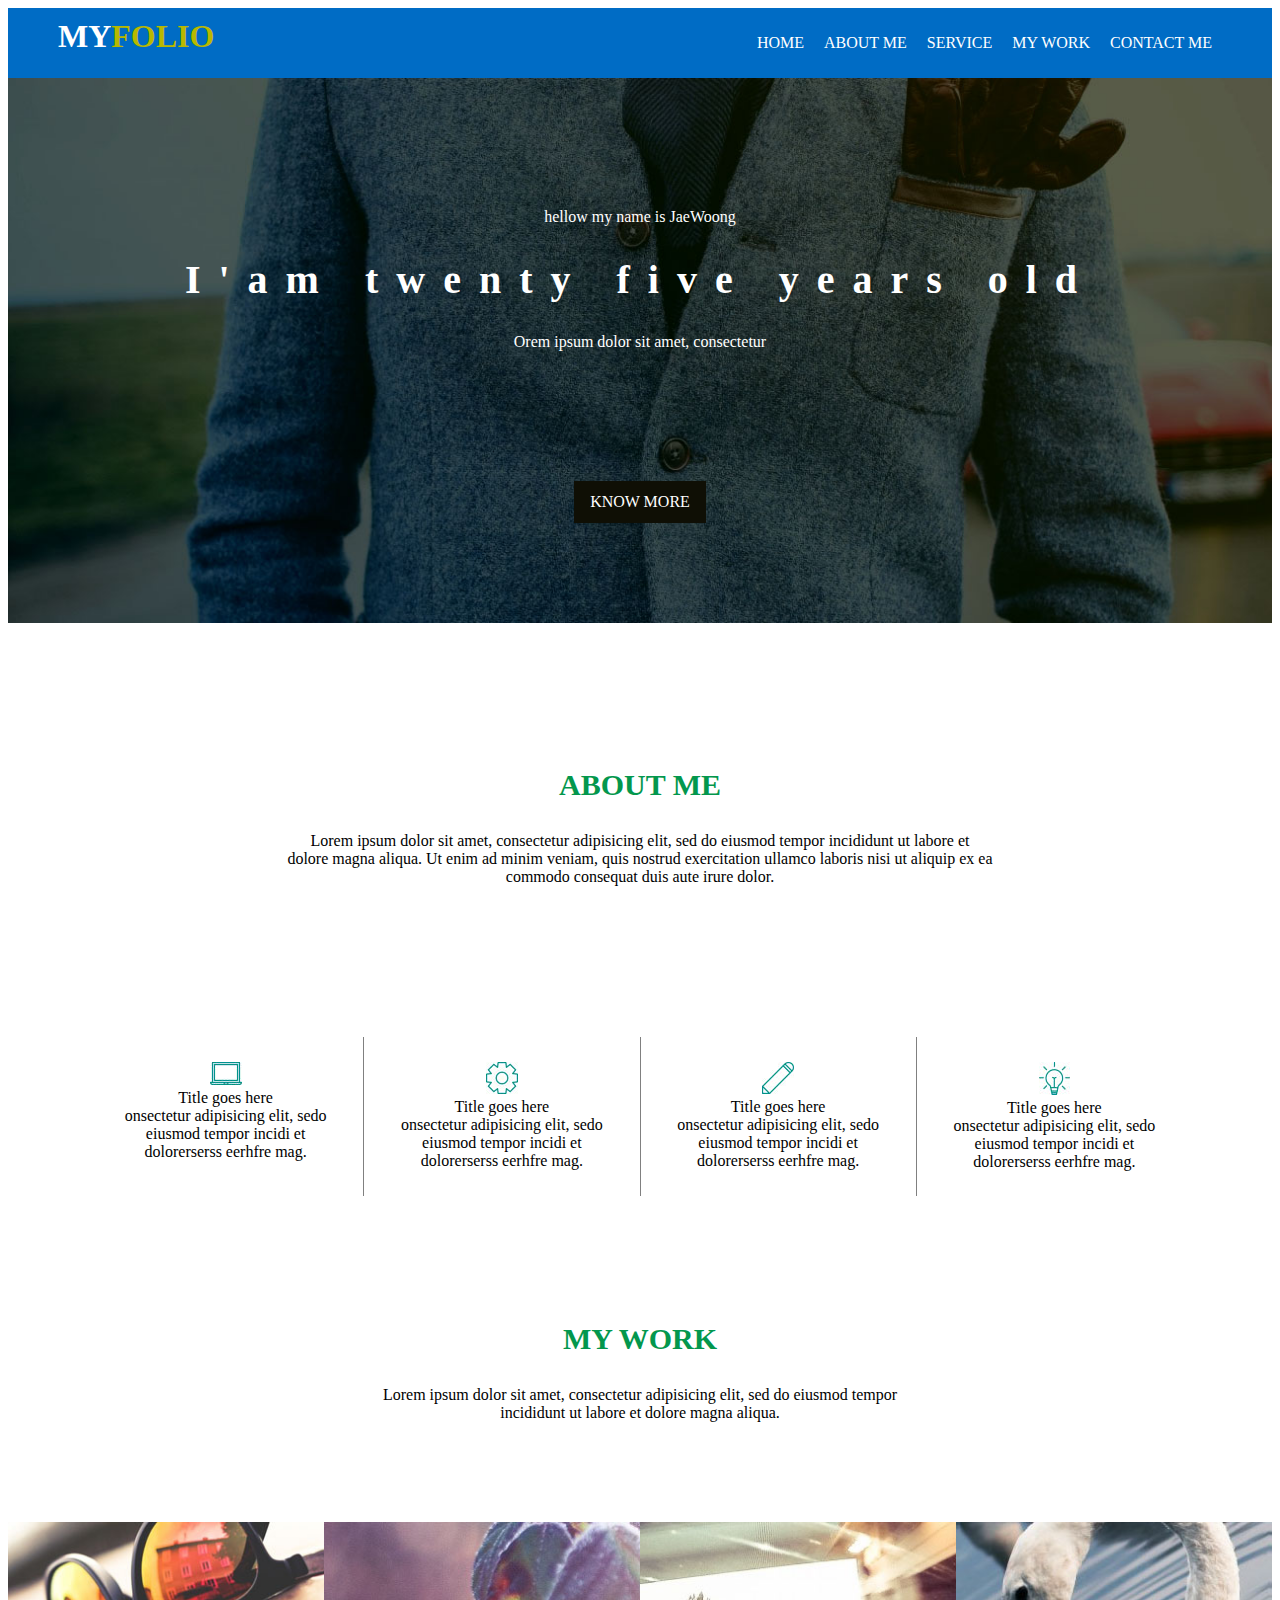
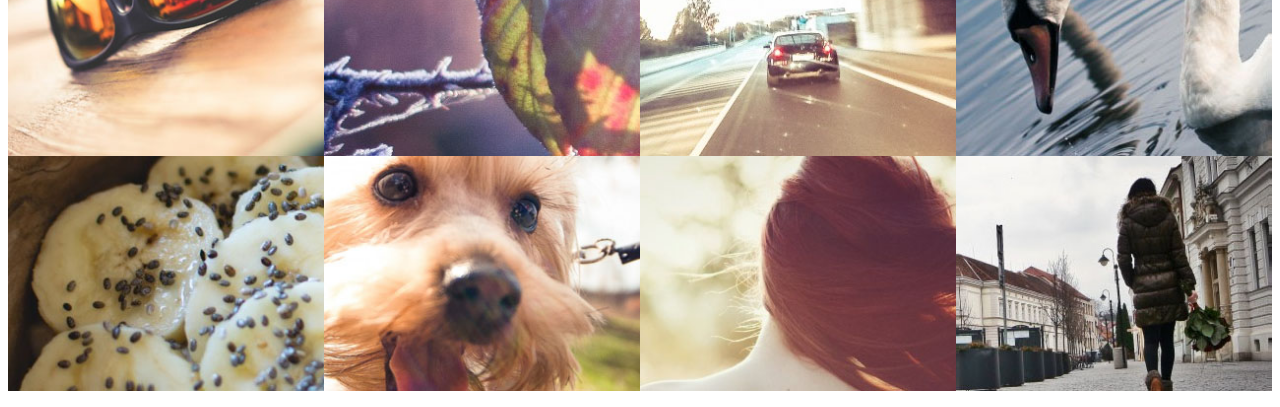
<file: layout2/layout2.html>
<!DOCTYPE html>
<html>
    <head>
        <title>layout2</title>
        <meta charset="utf-8" />

        <style>
            #wrap{
                min-width: 1000px;
                max-width: 1920px;
                margin: 0px auto;
            }
            header{
                display: flex;
                justify-content: space-between;
                padding: 10px 50px;
                background-color: rgb(0, 108, 197);
                color: white;
            }
            header ul{
                list-style: none;
                display: flex;
            }
            header li{
                padding: 0px 10px;
            }
            header h1{
                margin: 0px; 
            }
            header h1 span{
                color: rgb(184, 184, 0);
            }
            
            #main_visual{
                background-image: url("MAINVISUAL.png");
                padding: 100px;
                color: white;
                text-align: center;
                background-size: 100px auto;
                background-repeat: no-repeat;
                background-color: black;
                background-position: 50% 50%;
                background-size: contain; /*contain=담기도록*/
                background-size: cover;
            }
            #main_visual h2{
                font-size: 40px;
                letter-spacing: 18px; /*레터 스페이싱 자간!*/
                margin: 0px;
            }
            #main_visual p{
                margin: 30px;
            }
            section div{
                padding: 35px;
            }
            section{
                text-align: center;
            }
            section h3{
                color: rgb(3,151,77);
                font-size: 30px;
            }
            #content1{
                padding: 80px;
            }
            .button{
                background-color: rgb(15, 15, 5);
                display: inline-block;
                padding: 12px 16px;
                color: white;
                margin-top: 100px;
            }
            #content1 ul{
                display: flex;
                list-style: none;
                padding: 0px;
                margin-top: 100px;
            }
            #content1 li{
                border-right: solid 1px gray;
                padding: 25px;
            }
            #content1 li:last-child{
                border: none;
            }
            #content1 dd{
                margin: 0px;
            }
            #content2 ul{
                display: flex;
                list-style: none;
                flex-direction: row; 
                flex-wrap: wrap;
                padding:0px;
                margin-top: 100px;
                /* 유연하게 배치하는 방식 중에 줄바꿈하기*/
            }
            #content2 li{
                width: 25%; /*퍼센테이지로 넣으면 가변적으로 모습이 바뀌게 된다!*/
            }
            #content2 li img{
                width: 100%; /*들어갈 수 있는 공간의 100%*/
                display: block;

            }

        </style>
    </head>
<body>
    <div id="wrap">
        <header>
            <h1>MY<span>FOLIO</span></h1>  <!--div span 의미 없이 사용 개꿀-->
            <ul>
                <li>HOME</li>
                <li>ABOUT ME</li>
                <li>SERVICE</li>
                <li>MY WORK</li>
                <li>CONTACT ME</li>
            </ul>
        </header>
        <div id="main_visual">
                <p>hellow my name is JaeWoong</p>
                <h2>I'am twenty five years old</h2>
                <p>Orem ipsum dolor sit amet, consectetur</p>
                <div class="button">KNOW MORE</div>

        </div>
        <section id="content1">
            <div><h3>ABOUT ME</h3>
            <p>
                Lorem ipsum dolor sit amet, consectetur adipisicing elit, 
                sed do eiusmod tempor incididunt ut labore et <br /> dolore magna 
                aliqua. Ut enim ad minim veniam, quis nostrud exercitation 
                ullamco laboris nisi ut aliquip ex ea <br /> commodo consequat 
                duis aute irure dolor.
            </p>
             </div>
            <ul>
                <li>
                    <img src="icon1.png" />
                    <dl>
                        <dt>Title goes here</dt>
                        <dd>
                            onsectetur adipisicing elit, sedo eiusmod tempor 
                            incidi et dolorerserss eerhfre mag.
                        </dd>
                    </dl> 
                </li>
                <li>
                    <img src="icon2.png" />
                    <dl>
                        <dt>Title goes here</dt>
                        <dd>
                            onsectetur adipisicing elit, sedo eiusmod tempor 
                            incidi et dolorerserss eerhfre mag.
                        </dd>
                    </dl> 
                </li> <li>
                    <img src="icon3.png" />
                    <dl>
                        <dt>Title goes here</dt>
                        <dd>
                            onsectetur adipisicing elit, sedo eiusmod tempor 
                            incidi et dolorerserss eerhfre mag.
                        </dd>
                    </dl> 
                </li> <li>
                    <img src="icon4.png" />
                    <dl>
                        <dt>Title goes here</dt>
                        <dd>
                            onsectetur adipisicing elit, sedo eiusmod tempor 
                            incidi et dolorerserss eerhfre mag.
                        </dd>
                    </dl> 
                </li>
            </ul>
        </section>
        <section id="content2">
            <h3>MY WORK</h3>
            <P>
                Lorem ipsum dolor sit amet, consectetur adipisicing elit, 
                sed do eiusmod tempor <br /> incididunt ut labore et dolore magna 
                aliqua.
            </P>
            <ul>
                <li><img src="work1.png" /></li>
                <li><img src="work2.png" /></li>
                <li><img src="work3.png" /></li>
                <li><img src="work4.png" /></li>
                <li><img src="work5.png" /></li>
                <li><img src="work6.png" /></li>
                <li><img src="work7.png" /></li>
                <li><img src="work8.png" /></li>
            </ul>
        </section>
    </div>
</body>
</html>
</file>
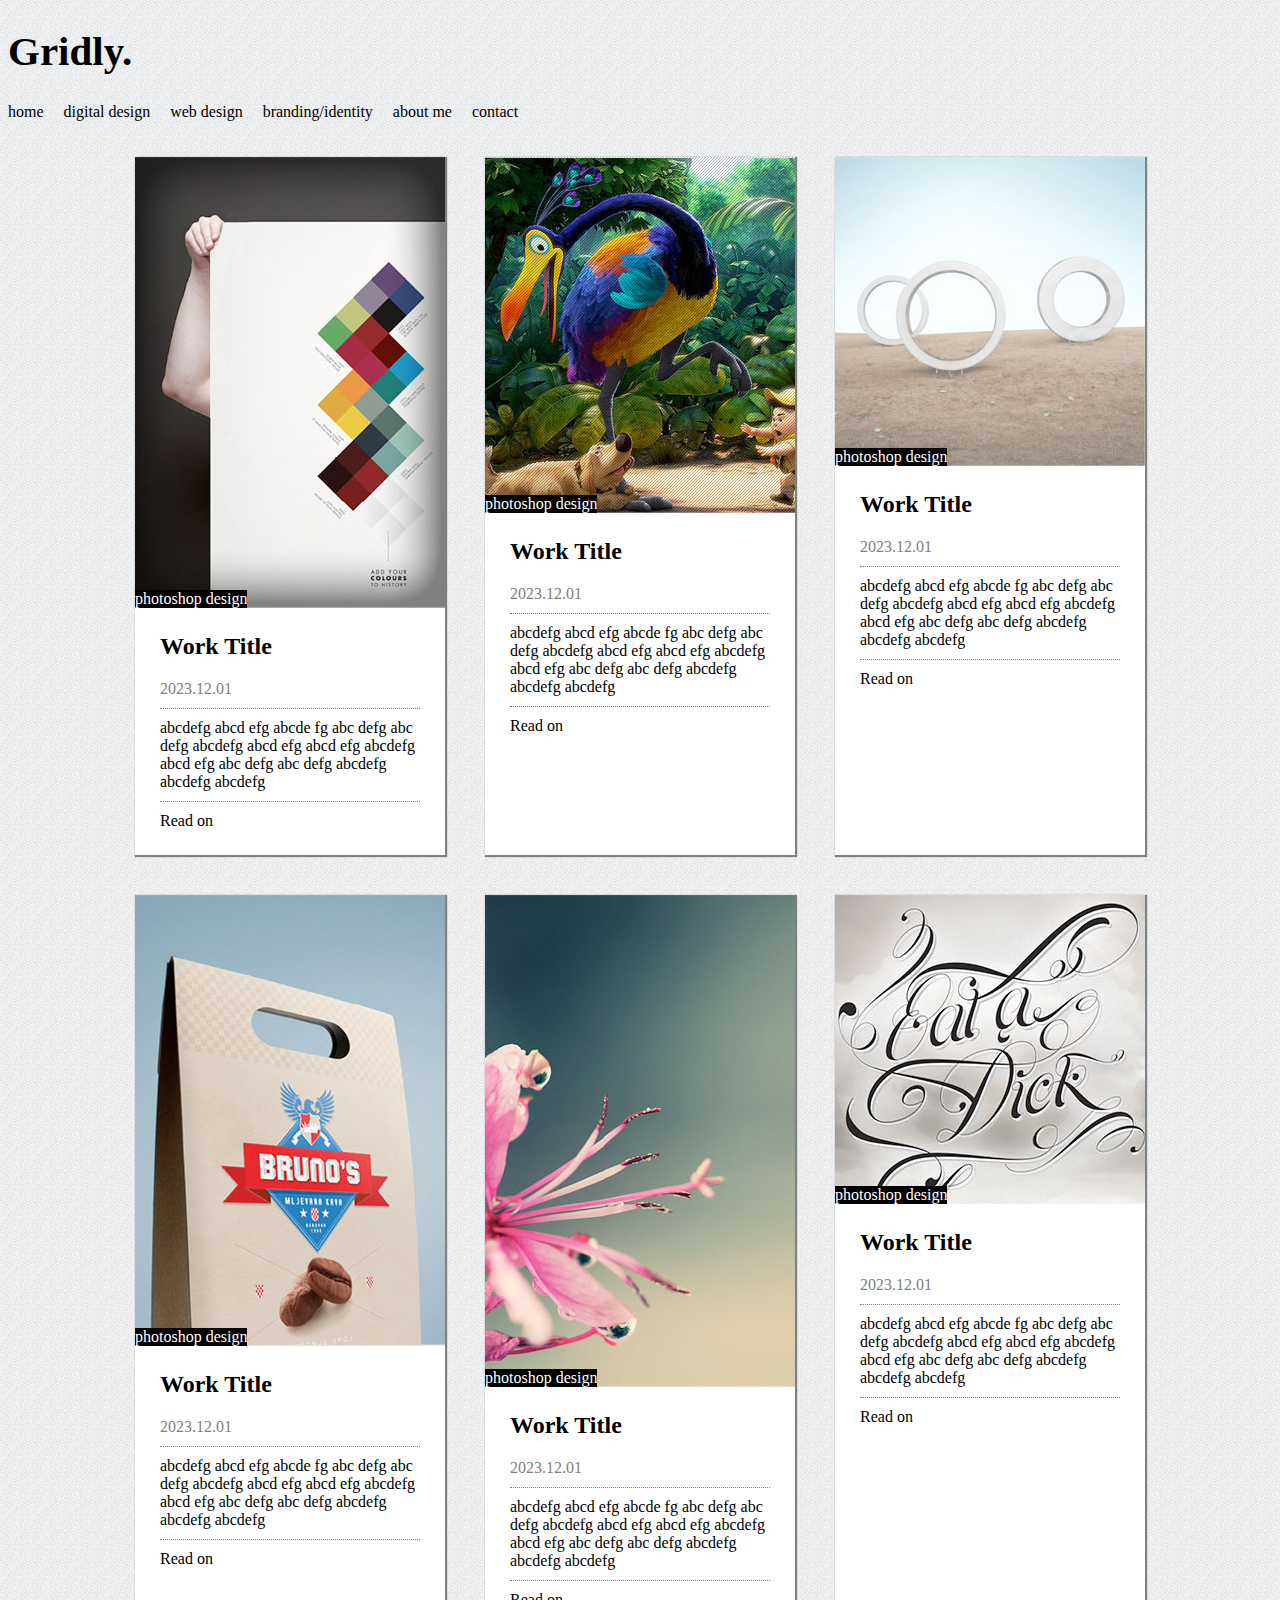
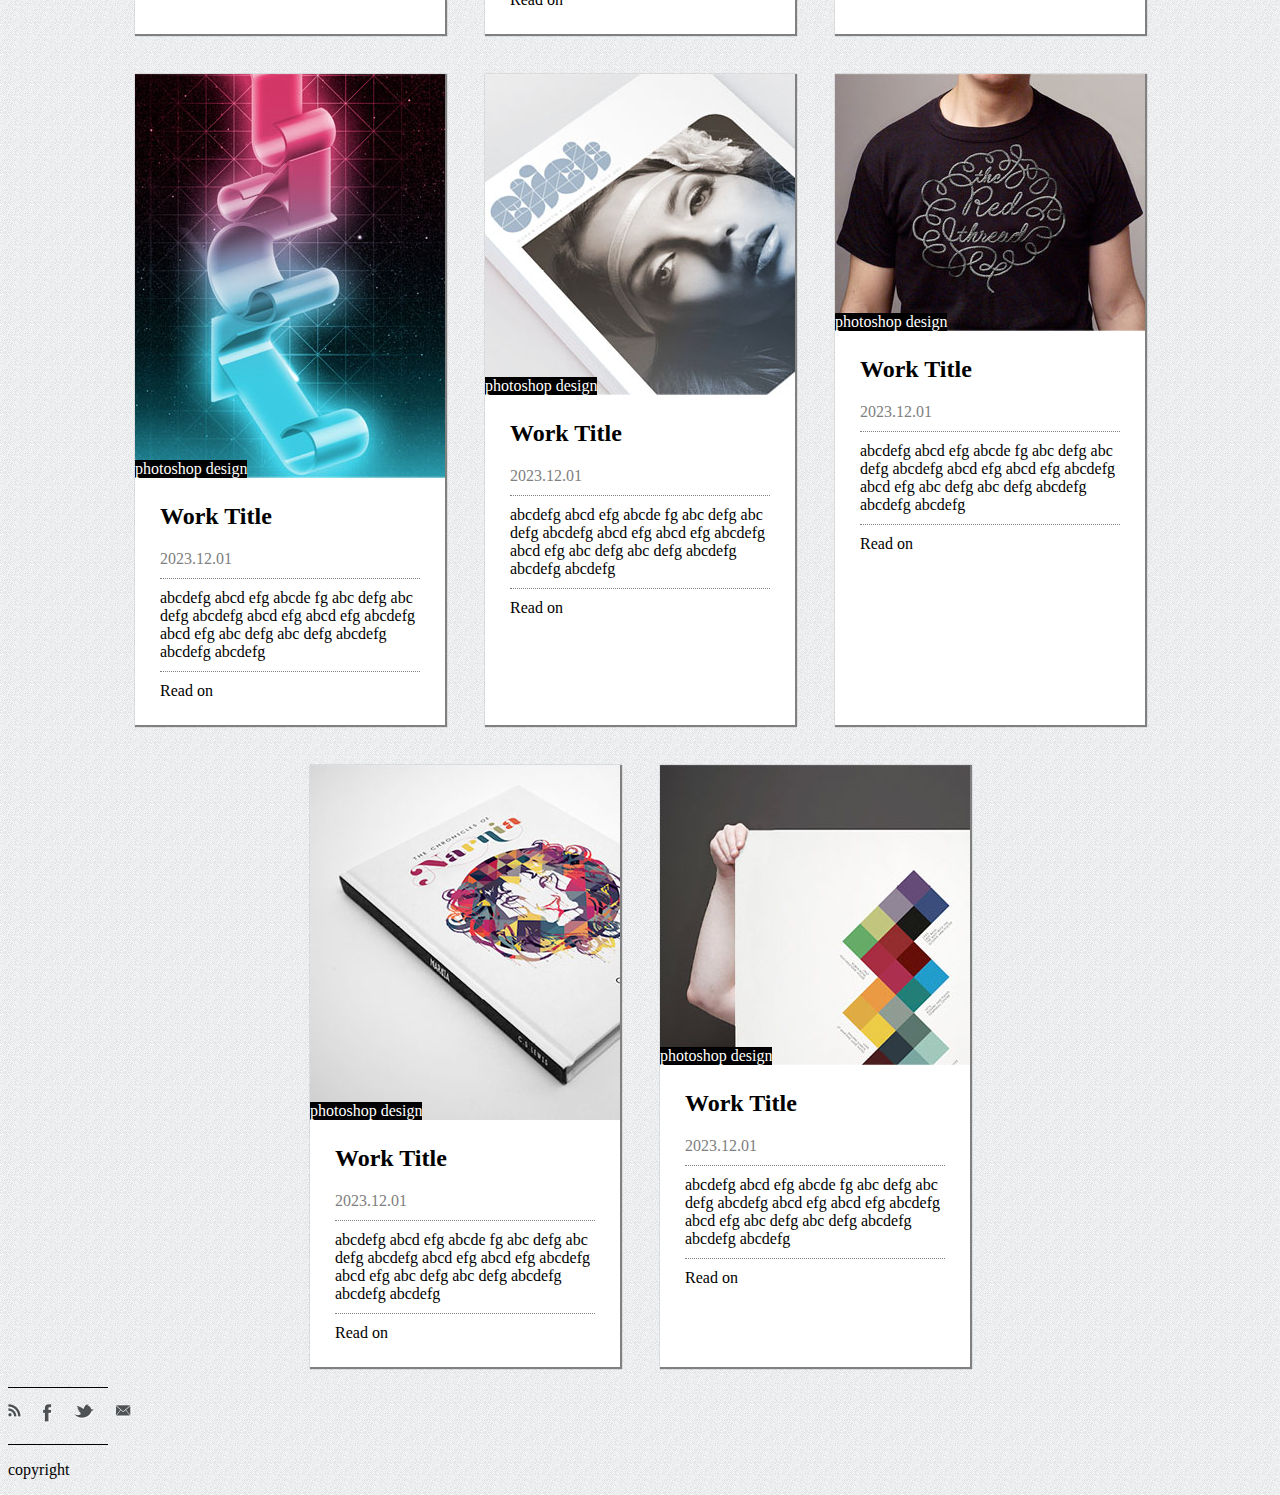
<file: layout3/layout3.html>
<!DOCTYPE html>
<html>
<head>
    <title>layout3</title>
    <meta charset="utf-8" />
    <style>
        #wrap{
            min-width: 1000px;
            max-width: 1920px;
            margin: 0px auto;

        }
        body{
            background-image: url("piece1.png");
        }
        header h1{
            font-family: New York Large;
            font-size: 41px;
        }
        header ul{
            list-style: none;
            display: flex;
            padding:0px;
        }
        header li{
            padding:0px;
            padding-right: 20px;
        }
        .short_line{
            width:100px;
            border-top: solid 1px black;
        }
        .content_card{
            width:310px;
            background-color: white;
            box-shadow: 1px 1px 1px 1px gray;
            margin: 20px;
        }
        #content{
            display: flex;
            flex-direction: row;
            flex-wrap: wrap;
            justify-content: center;

        }
        .content_card>div:last-child{
            padding:25px;
        }
        .content_card>div:first-child{
            position: relative;
        }
        .content_card>div:last-child>div:nth-child(2){
            color: gray;
        }
        .content_card img{
        display: block;
       }
       .content_card p{
        margin: 0px;
       }
       .content_card h2{
        margin-top:0px;
       }
        .category{
            background-color: black;
            color: white;
            position: absolute;
            left:0px;
            bottom:0px;
        }
        .long_line{
            border-top:dotted 1px gray;
            margin: 10px 0px;
        }
        footer ul{
            list-style: none;
            display: flex;
            padding: 0px;
        }
        footer li{
            padding-right: 20px;
        }
    </style>
</head>    
<body>
    <div id="wrap">
            <header>
                <h1>Gridly.</h1>
                <div classs="short_line"></div>
                    <ul>
                        <li>home</li>
                        <li>digital design</li>
                        <li>web design</li>
                        <li>branding/identity</li>
                        <li>about me</li>
                        <li>contact</li>
                    </ul>
                <div classs="short_line"></div>
            </header>
            <div id="content">
                <section class="content_card">
                    <div>
                        <img src="img1.png" />
                        <div class="category">photoshop design</div>
                    </div>
                    <div>
                        <h2>Work Title</h2>
                        <div>2023.12.01</div>
                        <div class="long_line"></div>
                        <p>
                            abcdefg abcd efg abcde fg abc defg abc defg
                            abcdefg abcd efg abcd efg abcdefg abcd efg
                            abc defg abc defg abcdefg abcdefg abcdefg
                        </p>
                        <div class="long_line"></div>
                        <div>Read on</div>
                    </div>
                </section>
                <section class="content_card">
                    <div>
                        <img src="img2.png" />
                        <div class="category">photoshop design</div>
                    </div>
                    <div>
                        <h2>Work Title</h2>
                        <div>2023.12.01</div>
                        <div class="long_line"></div>
                        <p>
                            abcdefg abcd efg abcde fg abc defg abc defg
                            abcdefg abcd efg abcd efg abcdefg abcd efg
                            abc defg abc defg abcdefg abcdefg abcdefg
                        </p>
                        <div class="long_line"></div>
                        <div>Read on</div>
                    </div>
                </section>
                <section class="content_card">
                    <div>
                        <img src="img3.png" />
                        <div class="category">photoshop design</div>
                    </div>
                    <div>
                        <h2>Work Title</h2>
                        <div>2023.12.01</div>
                        <div class="long_line"></div>
                        <p>
                            abcdefg abcd efg abcde fg abc defg abc defg
                            abcdefg abcd efg abcd efg abcdefg abcd efg
                            abc defg abc defg abcdefg abcdefg abcdefg
                        </p>
                        <div class="long_line"></div>
                        <div>Read on</div>
                    </div>
                </section>
                <section class="content_card">
                    <div>
                        <img src="img4.png" />
                        <div class="category">photoshop design</div>
                    </div>
                    <div>
                        <h2>Work Title</h2>
                        <div>2023.12.01</div>
                        <div class="long_line"></div>
                        <p>
                            abcdefg abcd efg abcde fg abc defg abc defg
                            abcdefg abcd efg abcd efg abcdefg abcd efg
                            abc defg abc defg abcdefg abcdefg abcdefg
                        </p>
                        <div class="long_line"></div>
                        <div>Read on</div>
                    </div>
                </section>
                <section class="content_card">
                    <div>
                        <img src="img5.png" />
                        <div class="category">photoshop design</div>
                    </div>
                    <div>
                        <h2>Work Title</h2>
                        <div>2023.12.01</div>
                        <div class="long_line"></div>
                        <p>
                            abcdefg abcd efg abcde fg abc defg abc defg
                            abcdefg abcd efg abcd efg abcdefg abcd efg
                            abc defg abc defg abcdefg abcdefg abcdefg
                        </p>
                        <div class="long_line"></div>
                        <div>Read on</div>
                    </div>
                </section>
                <section class="content_card">
                    <div>
                        <img src="img6.png" />
                        <div class="category">photoshop design</div>
                    </div>
                    <div>
                        <h2>Work Title</h2>
                        <div>2023.12.01</div>
                        <div class="long_line"></div>
                        <p>
                            abcdefg abcd efg abcde fg abc defg abc defg
                            abcdefg abcd efg abcd efg abcdefg abcd efg
                            abc defg abc defg abcdefg abcdefg abcdefg
                        </p>
                        <div class="long_line"></div>
                        <div>Read on</div>
                    </div>
                </section>
                <section class="content_card">
                    <div>
                        <img src="img7.png" />
                        <div class="category">photoshop design</div>
                    </div>
                    <div>
                        <h2>Work Title</h2>
                        <div>2023.12.01</div>
                        <div class="long_line"></div>
                        <p>
                            abcdefg abcd efg abcde fg abc defg abc defg
                            abcdefg abcd efg abcd efg abcdefg abcd efg
                            abc defg abc defg abcdefg abcdefg abcdefg
                        </p>
                        <div class="long_line"></div>
                        <div>Read on</div>
                    </div>
                </section>
                <section class="content_card">
                    <div>
                        <img src="img8.png" />
                        <div class="category">photoshop design</div>
                    </div>
                    <div>
                        <h2>Work Title</h2>
                        <div>2023.12.01</div>
                        <div class="long_line"></div>
                        <p>
                            abcdefg abcd efg abcde fg abc defg abc defg
                            abcdefg abcd efg abcd efg abcdefg abcd efg
                            abc defg abc defg abcdefg abcdefg abcdefg
                        </p>
                        <div class="long_line"></div>
                        <div>Read on</div>
                    </div>
                </section>
                <section class="content_card">
                    <div>
                        <img src="img9.png" />
                        <div class="category">photoshop design</div>
                    </div>
                    <div>
                        <h2>Work Title</h2>
                        <div>2023.12.01</div>
                        <div class="long_line"></div>
                        <p>
                            abcdefg abcd efg abcde fg abc defg abc defg
                            abcdefg abcd efg abcd efg abcdefg abcd efg
                            abc defg abc defg abcdefg abcdefg abcdefg
                        </p>
                        <div class="long_line"></div>
                        <div>Read on</div>
                    </div>
                </section>
                <section class="content_card">
                    <div>
                        <img src="img10.png" />
                        <div class="category">photoshop design</div>
                    </div>
                    <div>
                        <h2>Work Title</h2>
                        <div>2023.12.01</div>
                        <div class="long_line"></div>
                        <p>
                            abcdefg abcd efg abcde fg abc defg abc defg
                            abcdefg abcd efg abcd efg abcdefg abcd efg
                            abc defg abc defg abcdefg abcdefg abcdefg
                        </p>
                        <div class="long_line"></div>
                        <div>Read on</div>
                    </div>
                </section>
                <section class="content_card">
                    <div>
                        <img src="img11.png" />
                        <div class="category">photoshop design</div>
                    </div>
                    <div>
                        <h2>Work Title</h2>
                        <div>2023.12.01</div>
                        <div class="long_line"></div>
                        <p>
                            abcdefg abcd efg abcde fg abc defg abc defg
                            abcdefg abcd efg abcd efg abcdefg abcd efg
                            abc defg abc defg abcdefg abcdefg abcdefg
                        </p>
                        <div class="long_line"></div>
                        <div>Read on</div>
                    </div>
                </section>
            </div>
            <footer>
                <div class="short_line"></div>
                <ul>
                    <li><img src="icon1.png" /></li>
                    <li><img src="icon2.png" /></li>
                    <li><img src="icon3.png" /></li>
                    <li><img src="icon4.png" /></li>
                </ul>
                <div class="short_line"></div>
                <p>copyright</p>
            </footer>
    </div>
</body>
</html>
</file>
